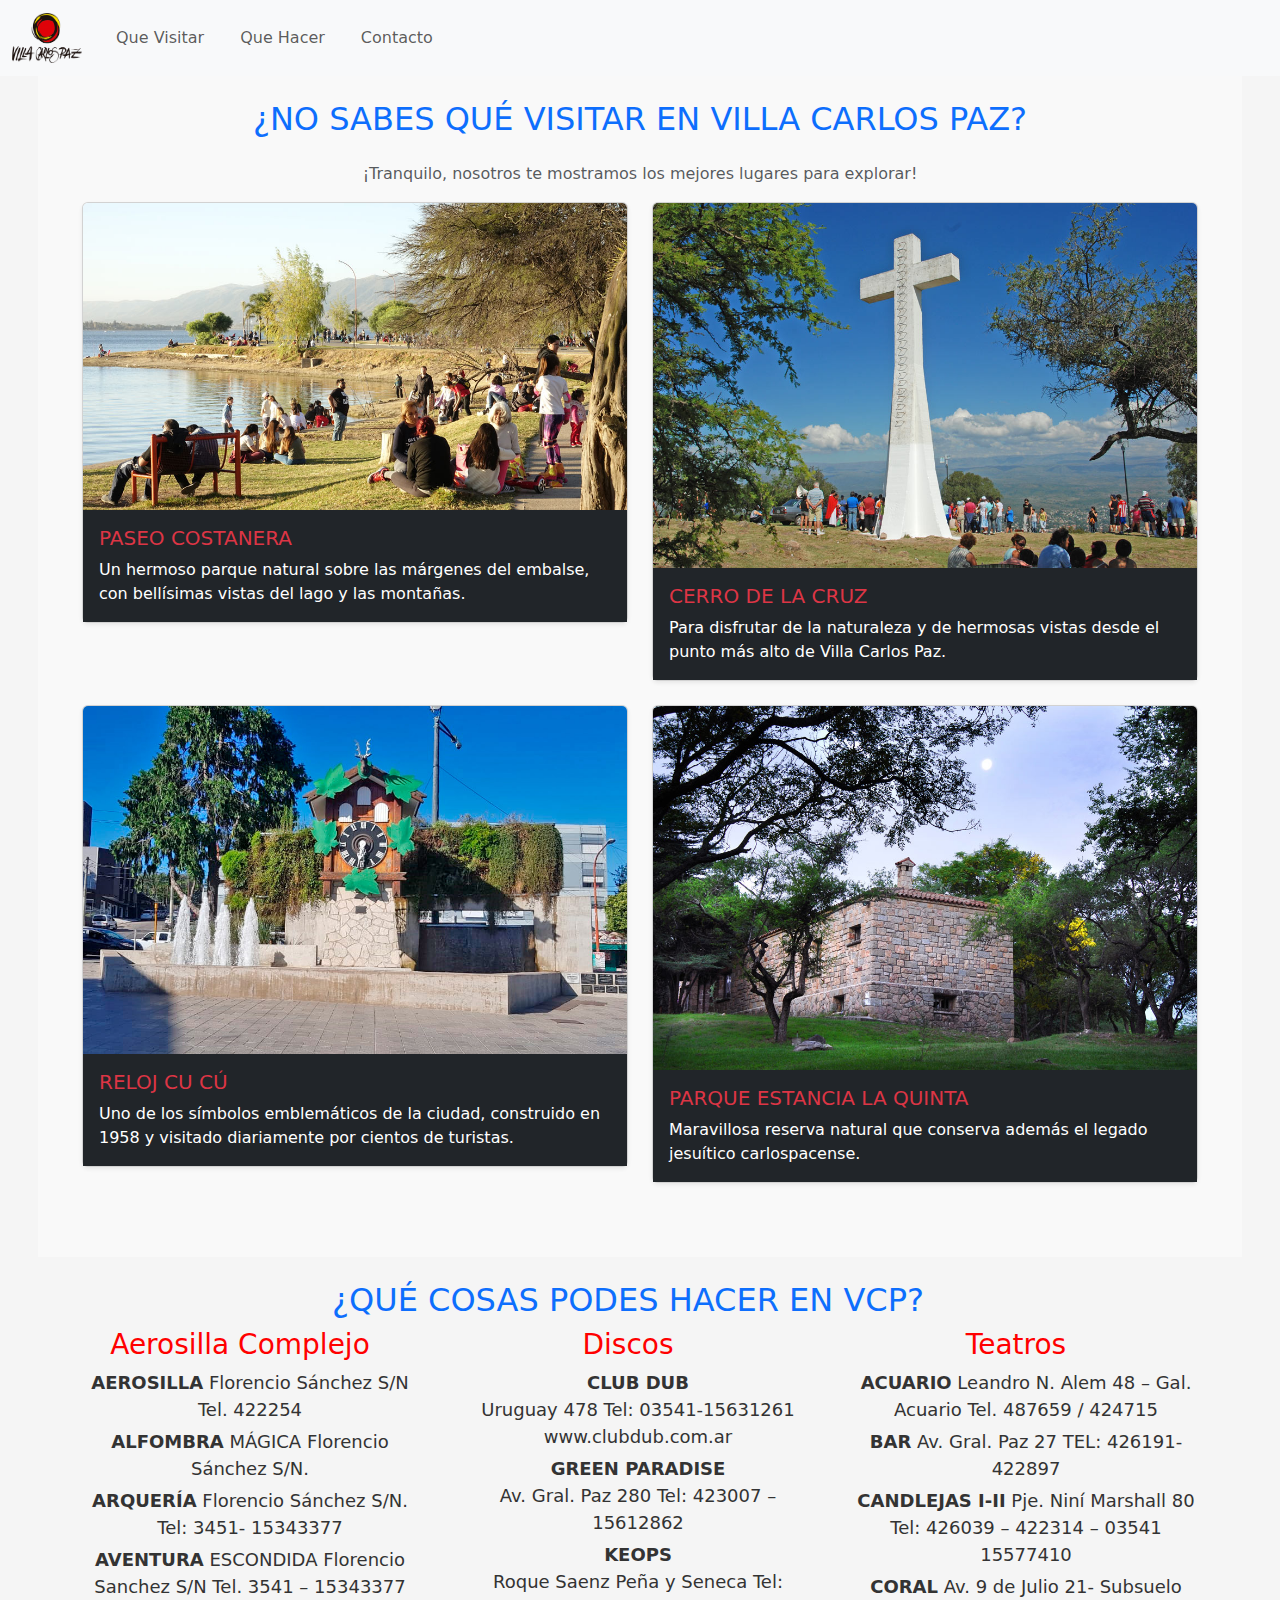
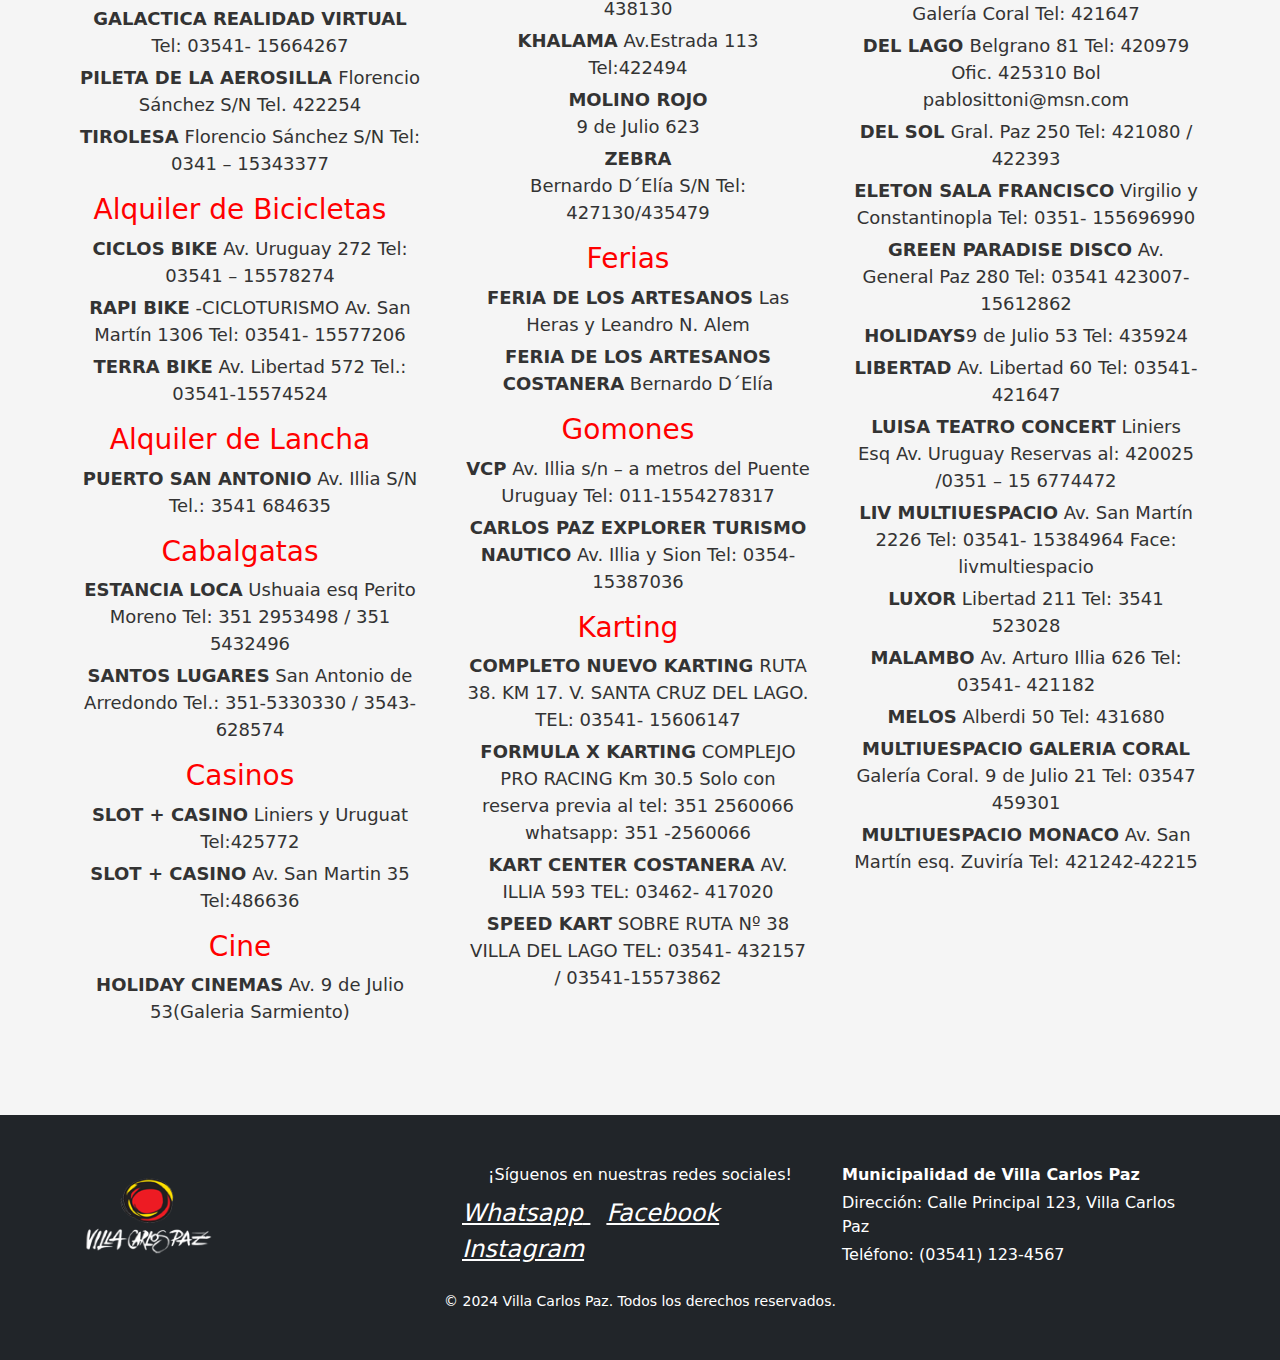
<file: index.html>
<html >
  <head>
    <meta charset="utf-8">
    <meta name="viewport" content="width=device-width, initial-scale=1">
    <title>Villa Carlos Paz</title>
    <link rel="icon" href="imagenes/icono.ico">
    <link rel="stylesheet" href="css/estilos.css">
    <link href="https://cdn.jsdelivr.net/npm/bootstrap@5.3.3/dist/css/bootstrap.min.css" rel="stylesheet" integrity="sha384-QWTKZyjpPEjISv5WaRU9OFeRpok6YctnYmDr5pNlyT2bRjXh0JMhjY6hW+ALEwIH" crossorigin="anonymous">
    <link href="https://fonts.googleapis.com/css2?family=Roboto:wght@400;700&display=swap" rel="stylesheet">
    <meta name="description" content="Villa Carlos Paz es el lugar en el mundo para disfrutar y pasarla genial con tu familia, con hermosos pasisajes y lugares para visitar.">
    <meta name="keywords" content="vcp, carlos paz, villa carlos paz, cordoba, vacaciones, vacaciones en familia, sierra">
  </head>
  <body> <header><nav class="navbar navbar-expand-lg navbar-light bg-light fixed-top ">
    <div class="container-fluid">
      <img src="imagenes/vcp.jpg" id="logo" alt="villacarlospazoficial">
      <a class="logo navbar-brand" href="#visita"></a>
      <button class="navbar-toggler" type="button" data-bs-toggle="collapse" data-bs-target="#navbarNav" aria-controls="navbarNav" aria-expanded="false" aria-label="Toggle navigation">
        <span class="navbar-toggler-icon"></span>
      </button>
      <div class="collapse navbar-collapse" id="navbarNav">
        <ul class="navbar-nav">
          <li class="nav-item">
            <a class="nav-link" href="#visita">Que Visitar</a>
          </li>
          <li class="nav-item">
            <a class="nav-link" href="#hacer">Que Hacer</a>
          </li>
          <li class="nav-item">
            <a class="nav-link" href="#contacto">Contacto</a>
          </li>
        </ul>
      </div>
    </div>
  </nav>
    </header>
    <main class="row"> 
      <div id="visita" class="visita  py-8">
        <div class="container">
          <h2 class="text-center text-primary mb-4">¿NO SABES QUÉ VISITAR EN VILLA CARLOS PAZ?</h2>
          <p class="text-center text-muted">¡Tranquilo, nosotros te mostramos los mejores lugares para explorar!</p>
          <div class="row">
            <div class="col-md-6 mb-4">
              <div class="card shadow-sm">
                
                <a href="paseocostanera.html"><img src="imagenes/costanera.jpg" id="costanera" class="card-img-top" alt="Paseo Costanera"></a>
                <div class="paseo bg-dark card-body">
                  <h5 class="card-title text-danger">PASEO COSTANERA</h5>
                  <p class="card-text text-white">Un hermoso parque natural sobre las márgenes del embalse, con bellísimas vistas del lago y las montañas.</p>
                </div>
              </div>
            </div>
            <div class="col-md-6 mb-4">
              <div class="card shadow-sm">
                <a href="cerrocruz.html"><img src="imagenes/cerrocruz.jpg" id="cerrocruz" class="card-img-top" alt="Cerro de la Cruz"></a>
                <div class="cerro bg-dark card-body">
                  <h5 class="card-title text-danger" >CERRO DE LA CRUZ</h5>
                  <p class="card-text text-white">Para disfrutar de la naturaleza y de hermosas vistas desde el punto más alto de Villa Carlos Paz.</p>
                </div>
              </div>
            </div>
            <div class="col-md-6 mb-4">
              <div class="card shadow-sm">
                <a href="relojcucu.html"><img src="imagenes/relojcucu.jpg" id="relojcucu" class="card-img-top" alt="Reloj Cucú"></a>
                <div class="cucu bg-dark card-body">
                  <h5 class="card-title text-danger">RELOJ CU CÚ</h5>
                  <p class="card-text text-white">Uno de los símbolos emblemáticos de la ciudad, construido en 1958 y visitado diariamente por cientos de turistas.</p>
                </div>
              </div>
            </div>
            <div class="col-md-6 mb-4">
              <div class="card shadow-sm">
                <a href="quinta.html"> <img src="imagenes/quinta.jpg" id="quinta" class="card-img-top" alt="Parque Estancia La Quinta"></a>
                <div class="quinta bg-dark card-body">
                  <h5 class="card-title text-danger" >PARQUE ESTANCIA LA QUINTA</h5>
                  <p class="card-text text-white">Maravillosa reserva natural que conserva además el legado jesuítico carlospacense.</p>
                </div>
              </div>
            </div>
          </div>
        </div>
      </div>
      
      </div>  
        <div id="hacer"class= "row text-center text-primary  py-4 mb-6 ">  <h2>¿QUÉ COSAS PODES HACER EN VCP? </h2>
               <div class=" hacer col-4"> <h3>Aerosilla Complejo</h3>
                <ul>
                  <li><span> AEROSILLA</span> Florencio Sánchez S/N Tel. 422254</li>
                  <li><span> ALFOMBRA</span> MÁGICA Florencio Sánchez S/N.</li>
                  <li><span>ARQUERÍA</span> Florencio Sánchez S/N. Tel: 3451- 15343377</li>
                  <li><span>AVENTURA</span> ESCONDIDA Florencio Sanchez S/N Tel. 3541 – 15343377</li>
                  <li><span>GALACTICA REALIDAD VIRTUAL</span> Tel: 03541- 15664267</li>
                  <li><span>PILETA DE LA AEROSILLA </span> Florencio Sánchez S/N Tel. 422254</li>
                  <li><span>TIROLESA</span> Florencio Sánchez S/N Tel: 0341 – 15343377</li>
                  

              </ul>
              <h3>Alquiler de Bicicletas</h3>
                <ul>  <li><span>CICLOS BIKE</span> Av. Uruguay 272 Tel: 03541 – 15578274</li>
                  <li><span>RAPI BIKE</span>  -CICLOTURISMO Av. San Martín 1306 Tel: 03541- 15577206</li>
                  <li><span>TERRA BIKE</span> Av. Libertad 572 Tel.: 03541-15574524 </li>
              </ul>
                  <h3>Alquiler de Lancha</h3>
                  <ul>
                    <li><span>PUERTO SAN ANTONIO</span> Av. Illia S/N Tel.: 3541 684635</li>
                  </ul>
              <h3>Cabalgatas</h3>
              <ul>
              <li > <span> ESTANCIA LOCA</span> Ushuaia esq Perito Moreno Tel: 351 2953498 / 351 5432496</li>
              <li><span>SANTOS LUGARES</span> San Antonio de Arredondo Tel.: 351-5330330 / 3543- 628574</li>
              </ul>
              <h3>Casinos</h3>
              <ul>
                <li><span>SLOT + CASINO</span> Liniers y Uruguat Tel:425772 </li>
                <li><span>SLOT + CASINO</span> Av. San Martin 35 Tel:486636</li>
              </ul>
              <h3>Cine</h3>
               <ul><li><span>HOLIDAY CINEMAS</span> Av. 9 de Julio 53(Galeria Sarmiento)</li></ul>
              </div>
               <div class="hacer col-4">
                <h3> Discos</h3>
              <ul>
                <li><span>CLUB DUB</span> <br>Uruguay 478
                  Tel: 03541-15631261 www.clubdub.com.ar</li>
                  <li><span>GREEN PARADISE</span><br>
                    Av. Gral. Paz 280 Tel: 423007 – 15612862</li>
                  <li><span>KEOPS</span><br>
                    Roque Saenz Peña y Seneca Tel: 438130</li>
                  <li><span>KHALAMA</span>  
                  Av.Estrada 113 Tel:422494</li>
                  <li><span>MOLINO ROJO</span> <br>
                  9 de Julio 623</li> 
                  <li><span>ZEBRA</span><br>
                  Bernardo D´Elía S/N
                  Tel: 427130/435479</li>
              </ul>
              <h3>Ferias</h3>
                <ul>
                  <li><span>FERIA DE LOS ARTESANOS</span> Las Heras y Leandro N. Alem</li>
                  <li><span>FERIA DE LOS ARTESANOS COSTANERA</span> Bernardo D´Elía</li>
                </ul> 
              <h3>Gomones</h3>
              <ul>
                <li><span>VCP</span> Av. Illia s/n – a metros del Puente Uruguay Tel: 011-1554278317</li>
                <li><span>CARLOS PAZ EXPLORER TURISMO NAUTICO</span> Av. Illia y Sion Tel: 0354-15387036</li>
              </ul>
              <h3>Karting</h3> 
              <ul>
                <li><span>COMPLETO NUEVO KARTING</span> RUTA 38. KM 17. V. SANTA CRUZ DEL LAGO. TEL: 03541- 15606147</li>
                <li><span>FORMULA X KARTING</span> COMPLEJO PRO RACING Km 30.5 Solo con reserva previa al tel: 351 2560066 whatsapp: 351 -2560066</li>
                <li><span>KART CENTER COSTANERA</span>  AV. ILLIA 593 TEL: 03462- 417020</li>
                <li><span>SPEED KART</span> SOBRE RUTA  Nº 38 VILLA DEL LAGO TEL: 03541- 432157 / 03541-15573862 </li>
                </ul>
            </div>
               <div class="hacer col-4"><h3> Teatros </h3>
              <ul>
                  <li><span>ACUARIO</span> Leandro N. Alem 48 – Gal. Acuario
                    Tel. 487659 / 424715</li>
                  <li><span>BAR</span> Av. Gral. Paz 27
                  TEL: 426191-422897</li>
                  <li><span>CANDLEJAS I-II</span> Pje. Niní Marshall 80
                  Tel: 426039 – 422314 – 03541 15577410</li>
                  <li><span>CORAL</span> Av. 9 de Julio 21- Subsuelo Galería Coral
                  Tel: 421647</li>
                  <li><span>DEL LAGO </span>Belgrano 81
                    Tel: 420979 Ofic. 425310 Bol
                    pablosittoni@msn.com</li>
                  <li><span>DEL SOL </span> Gral. Paz 250
                  Tel: 421080 / 422393</li>
                  <li><span>ELETON SALA FRANCISCO</span> Virgilio y Constantinopla
                    Tel: 0351- 155696990</li>
                  <li><span>GREEN PARADISE DISCO</span> Av. General Paz 280
                    Tel: 03541 423007- 15612862</li>
                  <li><span>HOLIDAYS</span>9 de Julio 53
                    Tel: 435924</li>
                  <li><span>LIBERTAD</span> Av. Libertad 60
                    Tel: 03541-421647</li>
                  <li><span>LUISA TEATRO CONCERT</span> Liniers Esq Av. Uruguay
                    Reservas al: 420025 /0351 – 15 6774472</li>
                  <li><span>LIV MULTIUESPACIO</span> Av. San Martín 2226
                    Tel: 03541- 15384964
                    Face: livmultiespacio</li>
                  <li><span>LUXOR</span> Libertad 211
                    Tel: 3541 523028</li>
                  <li><span>MALAMBO</span> Av. Arturo Illia 626
                    Tel: 03541- 421182</li>
                  <li><span>MELOS</span> Alberdi 50
                    Tel: 431680</li>
                  <li><span>MULTIUESPACIO GALERIA CORAL</span> Galería Coral. 9 de Julio 21
                    Tel: 03547 459301</li>
                  <li><span>MULTIUESPACIO MONACO</span> Av. San Martín esq. Zuviría
                    Tel: 421242-42215</li>
              </ul>

              </div>
        </div>
      </main>
      <footer id="contacto" class="bg-dark text-white py-5">
        <div class="container">
          <div class="row text-center text-md-start align-items-center">
          
            <div class="col-md-4 mb-3 mb-md-0">
              <img src="imagenes/logo1.jpg" alt="Logo de Villa Carlos Paz" class="img-fluid" style="max-height: 80px;">
            </div>
      
            
            <div class="redes col-md-4 mb-3 mb-md-0">
              <p class="mb-2 text-md-center">¡Síguenos en nuestras redes sociales!</p>
              <a href="https://api.whatsapp.com/send?phone=543541528822" class="text-white me-3 fs-4">
                <i>Whatsapp</i>
              </a>
              <a href="https://www.facebook.com/VillaCarlosPaz.SecretariadeTurismo" class="text-white me-3 fs-4">
                <i>Facebook</i>
              </a>
              <a href="https://www.instagram.com/villacarlospazoficial/" class="text-white fs-4">
                <i>Instagram</i>
              </a>
            </div>
      
          
            <div class="col-md-4">
              <p class="mb-1"><strong>Municipalidad de Villa Carlos Paz</strong></p>
              <p class="mb-1">Dirección: Calle Principal 123, Villa Carlos Paz</p>
              <p class="mb-0">Teléfono: (03541) 123-4567</p>
            </div>
          </div>
      
          <!-- Copyright -->
          <div class="row mt-4">
            <div class="col-12 text-center">
              <small>&copy; 2024 Villa Carlos Paz. Todos los derechos reservados.</small>
            </div>
          </div>
        </div>
      </footer>
      
    </div>

    <script src="https://cdn.jsdelivr.net/npm/bootstrap@5.3.3/dist/js/bootstrap.bundle.min.js" integrity="sha384-YvpcrYf0tY3lHB60NNkmXc5s9fDVZLESaAA55NDzOxhy9GkcIdslK1eN7N6jIeHz" crossorigin="anonymous"></script>
  </body>
</html>
</file>
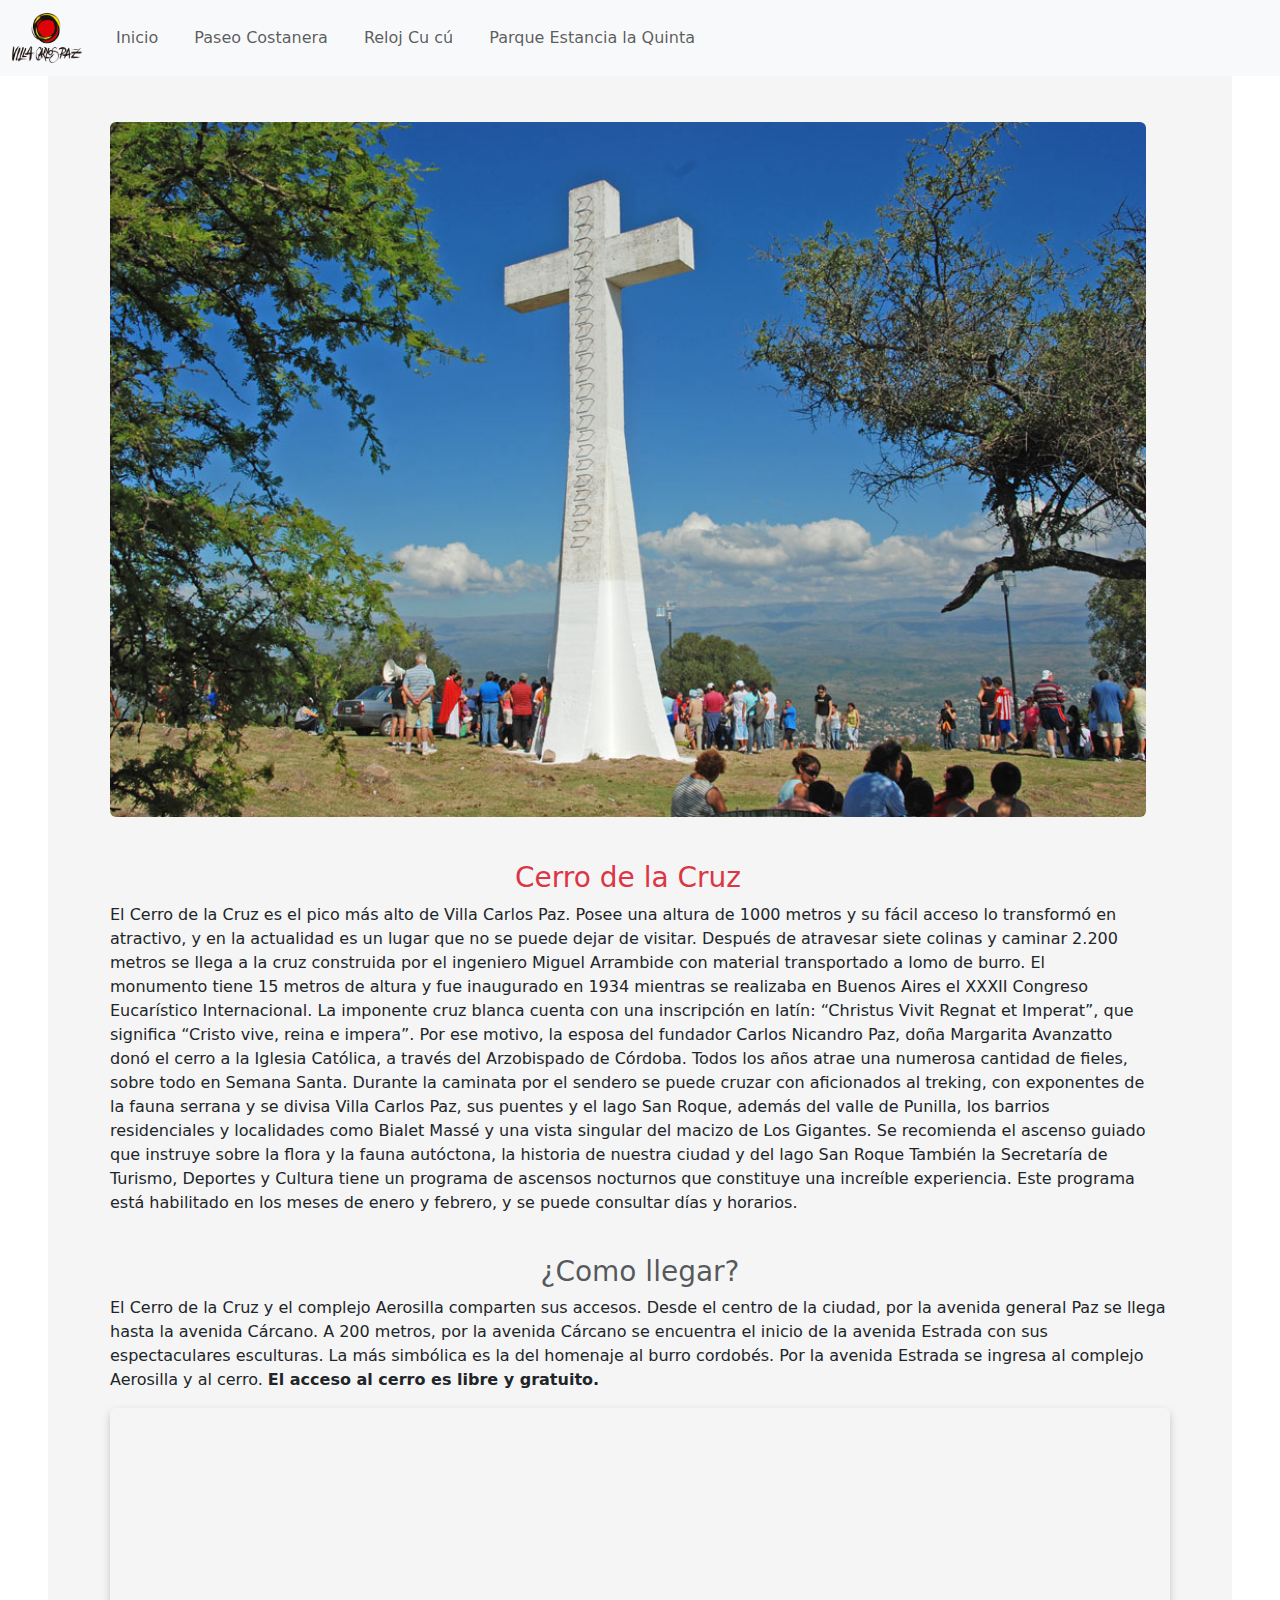
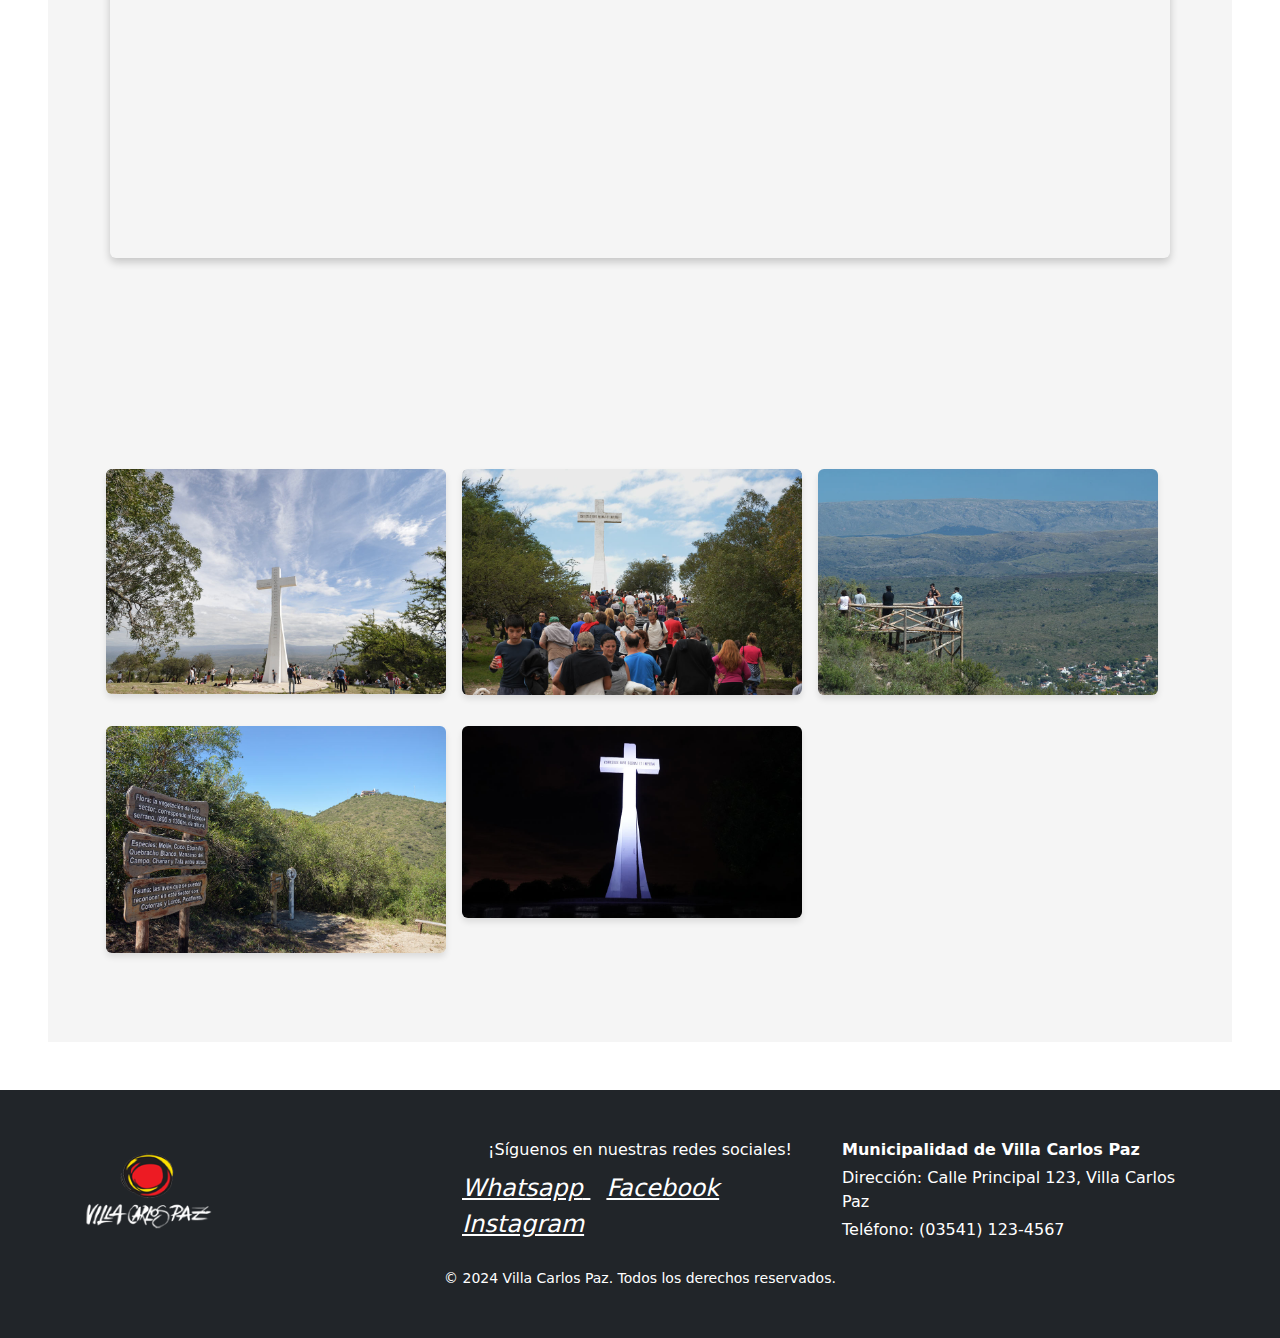
<file: cerrocruz.html>
<!DOCTYPE html>
<html lang="en">
<head>
    <meta charset="UTF-8">
    <meta name="viewport" content="width=device-width, initial-scale=1.0">
    <link rel="icon" href="imagenes/icono.ico">
    <link rel="stylesheet" href="css/estilos.css">
    <link href="https://cdn.jsdelivr.net/npm/bootstrap@5.3.3/dist/css/bootstrap.min.css" rel="stylesheet" integrity="sha384-QWTKZyjpPEjISv5WaRU9OFeRpok6YctnYmDr5pNlyT2bRjXh0JMhjY6hW+ALEwIH" crossorigin="anonymous">
    <link href="https://fonts.googleapis.com/css2?family=Roboto:wght@400;700&display=swap" rel="stylesheet">
    <title>Cerro de la Cruz</title>
    <meta name="keywords" content="vcp, carlos paz, villa carlos paz, cordoba, vacaciones, vacaciones en familia, sierra">
    <meta name="description" content="Explora el Cerro de la Cruz, el punto más alto de Villa Carlos Paz. Descubre su historia, vistas panorámicas, senderismo, flora y fauna local. ¡Un destino único para tus vacaciones en las sierras cordobesas!">
</head>
<body>
   <header class="row"> <nav class="navbar navbar-expand-lg navbar-light bg-light fixed-top ">
        <div class="container-fluid">
          <a class="logo navbar-brand" href="#visita"> <img src="imagenes/vcp.jpg" id="logo" alt="villacarlospazoficial"></a>
          <button class="navbar-toggler" type="button" data-bs-toggle="collapse" data-bs-target="#navbarNav" aria-controls="navbarNav" aria-expanded="false" aria-label="Toggle navigation">
            <span class="navbar-toggler-icon"></span>
          </button>
          <div class="collapse navbar-collapse" id="navbarNav">
            <ul class="navbar-nav">
              <li class="nav-item">
                <a class="nav-link" href="index.html">Inicio</a>
              </li>
              <li class="nav-item">
                <a class="nav-link" href="paseocostanera.html">Paseo Costanera</a>
              </li>
              <li class="nav-item">
                <a class="nav-link" href="relojcucu.html">Reloj Cu cú</a>
              </li>
              <li class="nav-item">
                <a class="nav-link" href="quinta.html">Parque Estancia la Quinta</a>
              </li>
            </ul>
          </div>
        </div>
      </nav>
    </header>
    <main class=" row m-5">
      <div class="row my-4"> 
        <div class="col-12">
          <img src="imagenes/cerrocruz.jpg"id="principal" class=" img-fluid rounded">
        </div>
      </div>
       <div class="row"> 
        <div class="col-12"> 
          <h3 class="text-center text-danger">Cerro de la Cruz</h3>
            <p>
                El Cerro de la Cruz es el pico más alto de Villa Carlos Paz. Posee una altura de 1000 metros y su fácil acceso lo transformó en atractivo, y en la actualidad es un lugar que no se puede dejar de visitar.

Después de atravesar siete colinas y caminar 2.200 metros se llega a la cruz construida por el ingeniero Miguel Arrambide con material transportado a lomo de burro.  El monumento tiene 15 metros de altura y fue inaugurado en 1934 mientras se realizaba en Buenos Aires el XXXII Congreso Eucarístico Internacional.

La imponente cruz blanca cuenta con una inscripción en latín: “Christus Vivit Regnat et Imperat”, que significa “Cristo vive, reina e impera”.

Por ese motivo, la esposa del fundador Carlos Nicandro Paz, doña Margarita Avanzatto donó el cerro a la Iglesia Católica, a través del Arzobispado de Córdoba.

Todos los años atrae una numerosa cantidad de fieles, sobre todo en Semana Santa.

Durante la caminata por el sendero se puede cruzar con aficionados al treking, con exponentes de la fauna serrana y se divisa Villa Carlos Paz, sus puentes y el lago San Roque, además del valle de Punilla, los barrios residenciales y localidades como Bialet Massé y una vista singular del macizo de Los Gigantes.

Se recomienda el ascenso guiado que instruye sobre la flora y la fauna autóctona, la historia de nuestra ciudad y del lago San Roque
También la Secretaría de Turismo, Deportes y Cultura tiene un programa de ascensos nocturnos que constituye una increíble experiencia.

Este programa está habilitado en los meses de enero y febrero, y se puede consultar días y horarios.
            </p>
        </div>
      </div>
        
            <div class="mapa my-4">
                <h3 class="text-md-center text-muted">¿Como llegar?</h3>
                <p>El Cerro de la Cruz y el complejo Aerosilla comparten sus accesos.
                    Desde el centro de la ciudad, por la avenida general Paz se llega hasta la avenida Cárcano.
                    A 200 metros, por la avenida Cárcano se encuentra el inicio de la avenida Estrada con sus espectaculares esculturas. La más simbólica es la del homenaje al burro cordobés.  Por la avenida Estrada se ingresa al complejo Aerosilla y al cerro.
                    
                    <span>El acceso al cerro es libre y gratuito.</span></p>

              <div class="ratio ratio-16x9">  <iframe src="https://www.google.com/maps/d/embed?mid=1TSh-jZmmxs4Ehf2oLeCd2nDyIWQDal5E&ehbc=2E312F" class="rounded mx-auto d-block"></iframe>
              </div>
            </div>
            <div class="grid row g-3 my-4">
              <div class="col-12 col-sm-6 col-md-4">
                  <img src="imagenes/cerrocruz2.jpg" class="img-fluid rounded" alt="Imagen 1">
              </div>
              <div class="col-12 col-sm-6 col-md-4">
                  <img src="imagenes/cerrocruz3.jpg" class="img-fluid rounded" alt="Imagen 2">
              </div>
              <div class="col-12 col-sm-6 col-md-4">
                  <img src="imagenes/cerrocruz4.jpg" class="img-fluid rounded" alt="Imagen 3">
              </div>
              <div class="col-12 col-sm-6 col-md-4">
                  <img src="imagenes/cerrocruz5.jpg" class="img-fluid rounded" alt="Imagen 4">
              </div>
              <div class="col-12 col-sm-6 col-md-4">
                  <img src="imagenes/cerrocruz6.jpg" class="img-fluid rounded" alt="Imagen 5">
              </div>   
    </main>  
    <footer id="contacto" class="bg-dark text-white py-5">
        <div class="container">
          <div class="row text-center text-md-start align-items-center">
            
            <div class="col-md-4 mb-3 mb-md-0">
              <img src="imagenes/logo1.jpg" alt="Logo de Villa Carlos Paz" class="img-fluid" style="max-height: 80px;">
            </div>
      
            
            <div class="redes col-md-4 mb-3 mb-md-0">
              <p class="mb-2 text-md-center">¡Síguenos en nuestras redes sociales!</p>
              <a href="https://api.whatsapp.com/send?phone=543541528822" class="text-white me-3 fs-4">
                <i>Whatsapp</i>
              </a>
              <a href="https://www.facebook.com/VillaCarlosPaz.SecretariadeTurismo" class="text-white me-3 fs-4">
                <i>Facebook</i>
              </a>
              <a href="https://www.instagram.com/villacarlospazoficial/" class="text-white fs-4">
                <i>Instagram</i>
              </a>
            </div>
      
          
            <div class="col-md-4">
              <p class="mb-1"><strong>Municipalidad de Villa Carlos Paz</strong></p>
              <p class="mb-1">Dirección: Calle Principal 123, Villa Carlos Paz</p>
              <p class="mb-0">Teléfono: (03541) 123-4567</p>
            </div>
          </div>
      
         
          <div class="row mt-4">
            <div class="col-12 text-center">
              <small>&copy; 2024 Villa Carlos Paz. Todos los derechos reservados.</small>
            </div>
          </div>
        </div>
      </footer>
      
    <script src="https://cdn.jsdelivr.net/npm/bootstrap@5.3.3/dist/js/bootstrap.bundle.min.js" integrity="sha384-YvpcrYf0tY3lHB60NNkmXc5s9fDVZLESaAA55NDzOxhy9GkcIdslK1eN7N6jIeHz" crossorigin="anonymous"></script>
</body>
</html>
</file>
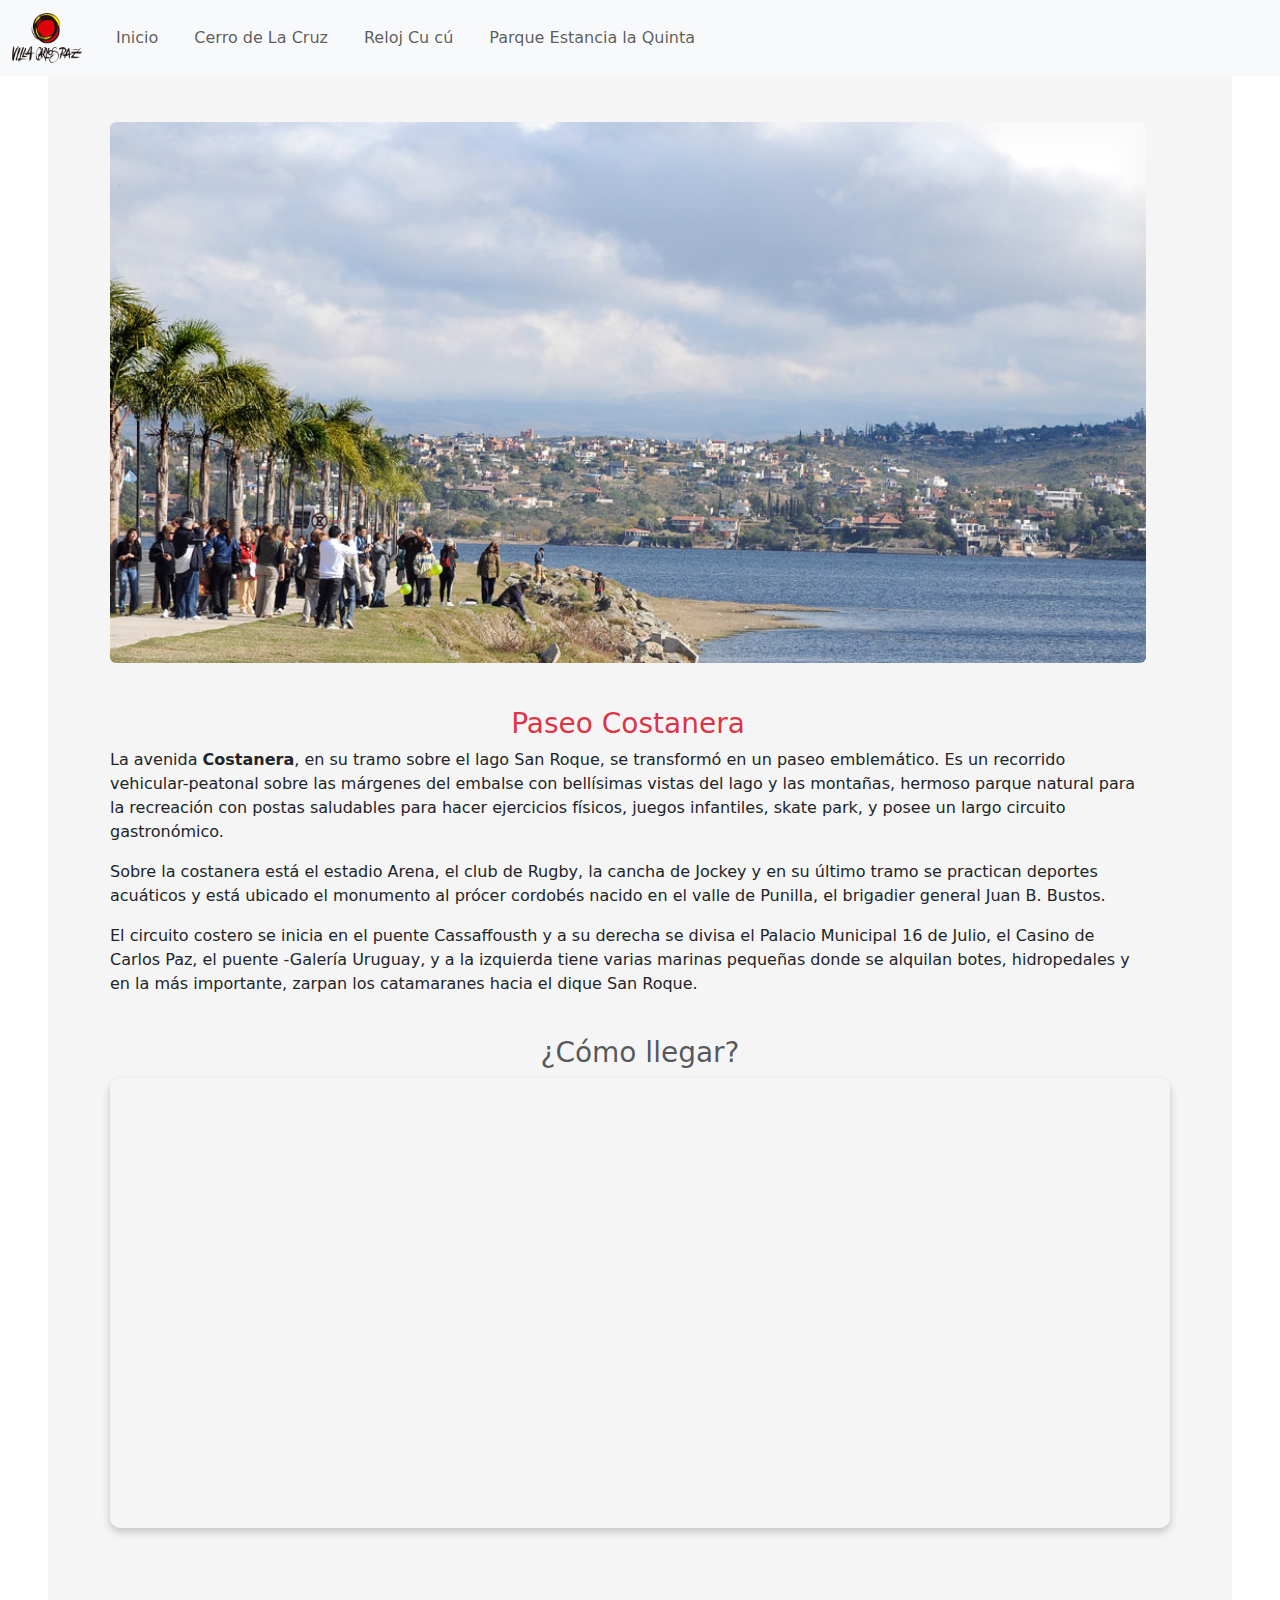
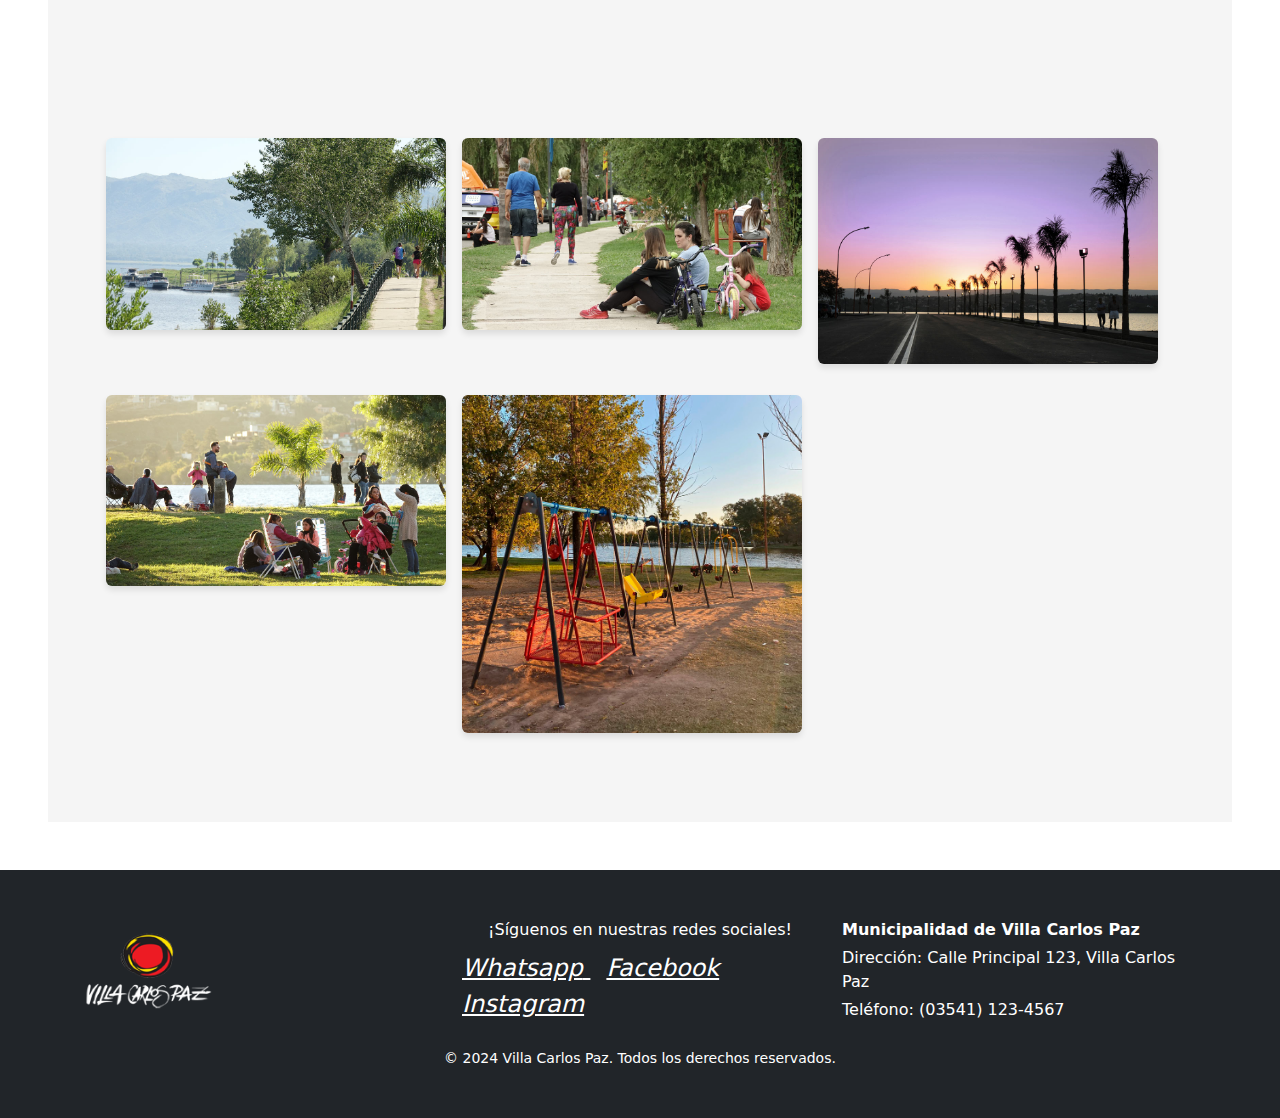
<file: paseocostanera.html>
<!DOCTYPE html>
<html lang="en">
<head>
    <meta charset="UTF-8">
    <meta name="viewport" content="width=device-width, initial-scale=1.0">
    <link rel="icon" href="imagenes/icono.ico">
    <link rel="stylesheet" href="css/estilos.css">
    <link href="https://cdn.jsdelivr.net/npm/bootstrap@5.3.3/dist/css/bootstrap.min.css" rel="stylesheet" integrity="sha384-QWTKZyjpPEjISv5WaRU9OFeRpok6YctnYmDr5pNlyT2bRjXh0JMhjY6hW+ALEwIH" crossorigin="anonymous">
    <link href="https://fonts.googleapis.com/css2?family=Roboto:wght@400;700&display=swap" rel="stylesheet">
    <title>Paseo Costanera</title>
    <meta name="keywords" content="vcp, carlos paz, villa carlos paz, cordoba, vacaciones, vacaciones en familia, sierra">
    <meta name="description" content="Disfruta del Paseo Costanera en Villa Carlos Paz, un espacio ideal para caminar, relajarte junto al lago San Roque y disfrutar de vistas increíbles. Perfecto para paseos en familia y actividades al aire libre. ¡Visítalo gratis!">
</head>
<body>
   <header class="row"> <nav class="navbar navbar-expand-lg navbar-light bg-light fixed-top ">
        <div class="container-fluid">
          <a class="logo navbar-brand" href="#visita"> <img src="imagenes/vcp.jpg" id="logo" alt="villacarlospazoficial"></a>
          <button class="navbar-toggler" type="button" data-bs-toggle="collapse" data-bs-target="#navbarNav" aria-controls="navbarNav" aria-expanded="false" aria-label="Toggle navigation">
            <span class="navbar-toggler-icon"></span>
          </button>
          <div class="collapse navbar-collapse" id="navbarNav">
            <ul class="navbar-nav">
              <li class="nav-item">
                <a class="nav-link" href="index.html">Inicio</a>
              </li>
              <li class="nav-item">
                <a class="nav-link" href="cerrocruz.html">Cerro de La Cruz</a>
              </li>
              <li class="nav-item">
                <a class="nav-link" href="relojcucu.html">Reloj Cu cú</a>
              </li>
              <li class="nav-item">
                <a class="nav-link" href="quinta.html">Parque Estancia la Quinta</a>
              </li>
            </ul>
          </div>
        </div>
      </nav>
    </header>
    <main class=" row m-5">
      <div class="row my-4">
        <div class="col-12">
            <img src="imagenes/costanera2.jpg" id="principal" class="img-fluid rounded" alt="Paseo Costanera">
        </div>
    </div>
    <div class="row">
        <div class="col-12">
            <h3 class="text-center text-danger">Paseo Costanera</h3>
            <p>La avenida <span>Costanera</span>, en su tramo sobre el lago San Roque, se transformó en un paseo emblemático. Es un recorrido vehicular-peatonal sobre las márgenes del embalse con bellísimas vistas del lago y las montañas, hermoso parque natural para la recreación con postas saludables para hacer ejercicios físicos, juegos infantiles, skate park, y posee un largo circuito gastronómico.</p>
    
            <p>Sobre la costanera está el estadio Arena, el club de Rugby, la cancha de Jockey y en su último tramo se practican deportes acuáticos y está ubicado el monumento al prócer cordobés nacido en el valle de Punilla, el brigadier general Juan B. Bustos.</p>
    
            <p>El circuito costero se inicia en el puente Cassaffousth y a su derecha se divisa el Palacio Municipal 16 de Julio, el Casino de Carlos Paz, el puente -Galería Uruguay, y a la izquierda tiene varias marinas pequeñas donde se alquilan botes, hidropedales y en la más importante, zarpan los catamaranes hacia el dique San Roque.</p>
        </div>
    </div>
        <div class="mapa my-4">
          <h3 class="text-center text-muted">¿Cómo llegar?</h3>
          <div class="ratio ratio-16x9">
              <iframe 
                  src="https://www.google.com/maps/d/embed?mid=17C7LrnGav-qkIAgYyS8CBTdBacTpsHmV&ehbc=2E312F" 
                  allowfullscreen>
              </iframe>
          </div>
      </div>
      
        </div>
        <div class="grid row g-3 my-4">
          <div class="col-12 col-sm-6 col-md-4">
              <img src="imagenes/costanera3.jpg" class="img-fluid rounded" alt="Imagen 1">
          </div>
          <div class="col-12 col-sm-6 col-md-4">
              <img src="imagenes/costanera4.jpg" class="img-fluid rounded" alt="Imagen 2">
          </div>
          <div class="col-12 col-sm-6 col-md-4">
              <img src="imagenes/costanera5.jpg" class="img-fluid rounded" alt="Imagen 3">
          </div>
          <div class="col-12 col-sm-6 col-md-4">
              <img src="imagenes/costanera6.jpg" class="img-fluid rounded" alt="Imagen 4">
          </div>
          <div class="col-12 col-sm-6 col-md-4">
              <img src="imagenes/costanera7.jpg" class="img-fluid rounded" alt="Imagen 5">
          </div>
      </div>      
    </main>  
    <footer id="contacto" class="bg-dark text-white py-5">
        <div class="container">
          <div class="row text-center text-md-start align-items-center">
            
            <div class="col-md-4 mb-3 mb-md-0">
              <img src="imagenes/logo1.jpg" alt="Logo de Villa Carlos Paz" class="img-fluid" style="max-height: 80px;">
            </div>
      
            
            <div class="redes col-md-4 mb-3 mb-md-0">
              <p class="mb-2 text-md-center">¡Síguenos en nuestras redes sociales!</p>
              <a href="https://api.whatsapp.com/send?phone=543541528822" class="text-white me-3 fs-4">
                <i>Whatsapp</i>
              </a>
              <a href="https://www.facebook.com/VillaCarlosPaz.SecretariadeTurismo" class="text-white me-3 fs-4">
                <i>Facebook</i>
              </a>
              <a href="https://www.instagram.com/villacarlospazoficial/" class="text-white fs-4">
                <i>Instagram</i>
              </a>
            </div>
      
          
            <div class="col-md-4">
              <p class="mb-1"><strong>Municipalidad de Villa Carlos Paz</strong></p>
              <p class="mb-1">Dirección: Calle Principal 123, Villa Carlos Paz</p>
              <p class="mb-0">Teléfono: (03541) 123-4567</p>
            </div>
          </div>
      
         
          <div class="row mt-4">
            <div class="col-12 text-center">
              <small>&copy; 2024 Villa Carlos Paz. Todos los derechos reservados.</small>
            </div>
          </div>
        </div>
      </footer>
      
    <script src="https://cdn.jsdelivr.net/npm/bootstrap@5.3.3/dist/js/bootstrap.bundle.min.js" integrity="sha384-YvpcrYf0tY3lHB60NNkmXc5s9fDVZLESaAA55NDzOxhy9GkcIdslK1eN7N6jIeHz" crossorigin="anonymous"></script>
</body>
</html>
</file>
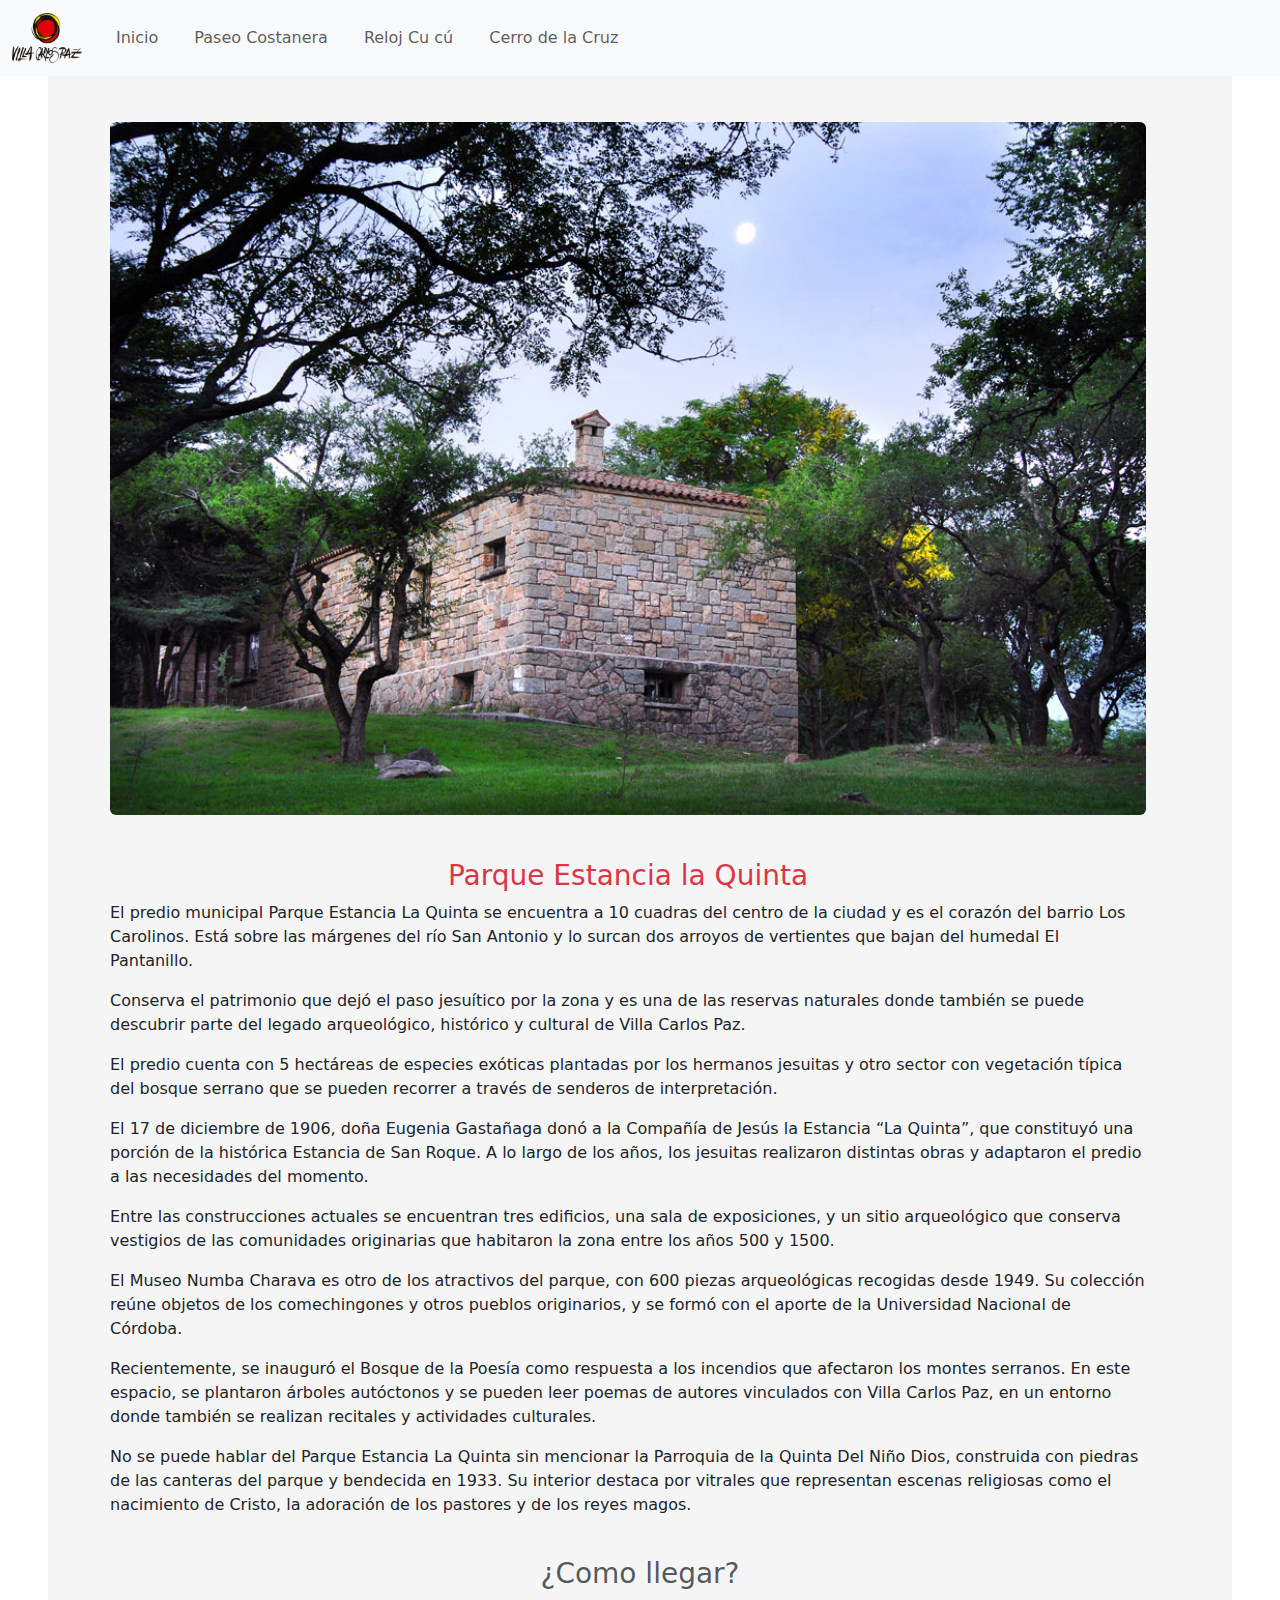
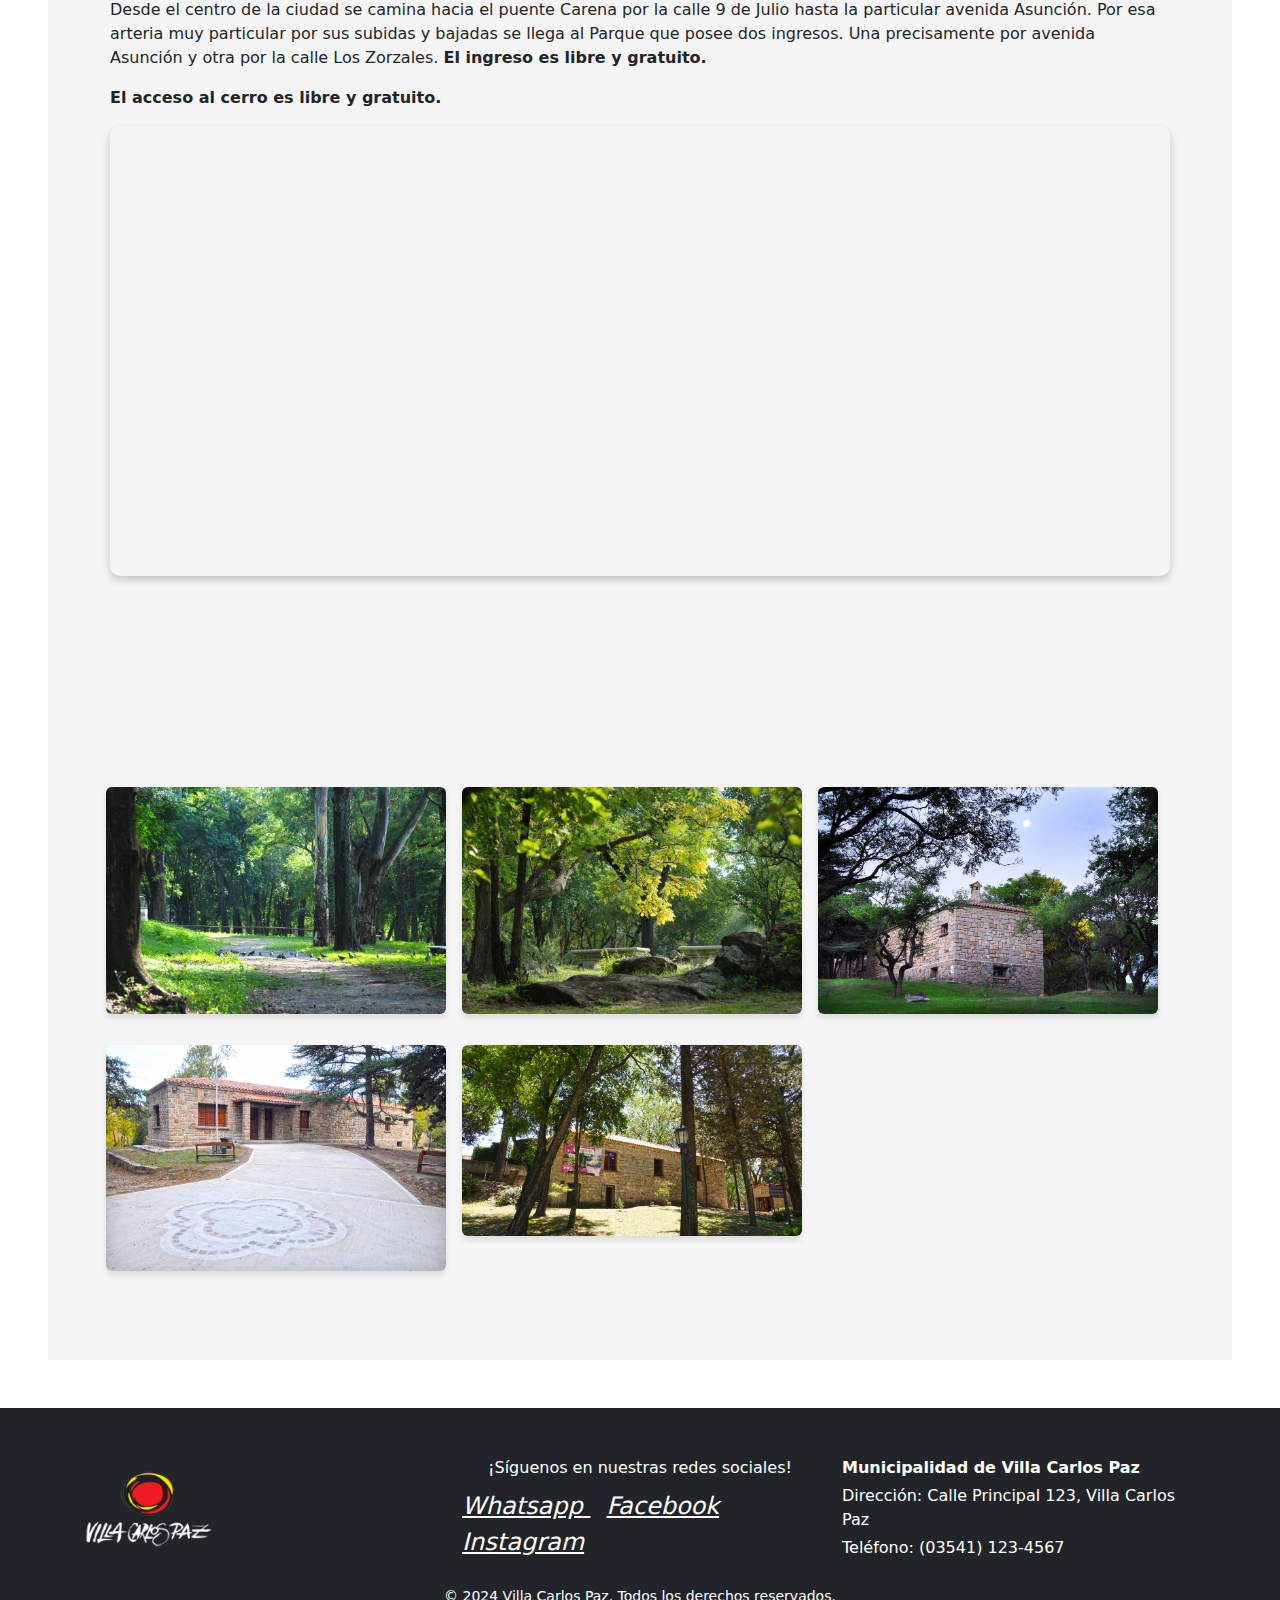
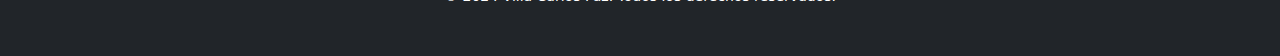
<file: quinta.html>
<!DOCTYPE html>
<html lang="en">
<head>
    <meta charset="UTF-8">
    <meta name="viewport" content="width=device-width, initial-scale=1.0">
    <link rel="icon" href="imagenes/icono.ico">
    <link rel="stylesheet" href="css/estilos.css">
    <link href="https://cdn.jsdelivr.net/npm/bootstrap@5.3.3/dist/css/bootstrap.min.css" rel="stylesheet" integrity="sha384-QWTKZyjpPEjISv5WaRU9OFeRpok6YctnYmDr5pNlyT2bRjXh0JMhjY6hW+ALEwIH" crossorigin="anonymous">
    <link href="https://fonts.googleapis.com/css2?family=Roboto:wght@400;700&display=swap" rel="stylesheet">
    <title>Parque Estancia la Quinta</title>
    <meta name="keywords" content="vcp, carlos paz, villa carlos paz, cordoba, vacaciones, vacaciones en familia, sierra">
    <meta name="description" content="Descubre el Parque Estancia La Quinta en Villa Carlos Paz, un lugar lleno de historia jesuítica, senderos naturales, el Museo Numba Charava y el Bosque de la Poesía. ¡Visítalo gratis y conecta con la naturaleza y la cultura local!">
</head>
<body>
   <header class="row"> <nav class="navbar navbar-expand-lg navbar-light bg-light fixed-top ">
        <div class="container-fluid">
          <a class="logo navbar-brand" href="#visita"> <img src="imagenes/vcp.jpg" id="logo" alt="villacarlospazoficial"></a>
          <button class="navbar-toggler" type="button" data-bs-toggle="collapse" data-bs-target="#navbarNav" aria-controls="navbarNav" aria-expanded="false" aria-label="Toggle navigation">
            <span class="navbar-toggler-icon"></span>
          </button>
          <div class="collapse navbar-collapse" id="navbarNav">
            <ul class="navbar-nav">
              <li class="nav-item">
                <a class="nav-link" href="index.html">Inicio</a>
              </li>
              <li class="nav-item">
                <a class="nav-link" href="paseocostanera.html">Paseo Costanera</a>
              </li>
              <li class="nav-item">
                <a class="nav-link" href="relojcucu.html">Reloj Cu cú</a>
              </li>
              <li class="nav-item">
                <a class="nav-link" href="cerrocruz.html">Cerro de la Cruz</a>
              </li>
            </ul>
          </div>
        </div>
      </nav>
    </header>
    <main class=" row m-5">
      <div class="row my-4">
        <div class="col-12">
            
         <img src="imagenes/quinta.jpg"id="principal" class=" rounded mx-auto d-block img-fluid">
        </div>
      </div>
      <div class="row">
       
        <div class="col-12">  <h3 class="text-center text-danger">Parque Estancia la Quinta</h3>
            <p class="m-1">
                <p>El predio municipal Parque Estancia La Quinta se encuentra a 10 cuadras del centro de la ciudad y es el corazón del barrio Los Carolinos. Está sobre las márgenes del río San Antonio y lo surcan dos arroyos de vertientes que bajan del humedal El Pantanillo.</p>
  
                <p>Conserva el patrimonio que dejó el paso jesuítico por la zona y es una de las reservas naturales donde también se puede descubrir parte del legado arqueológico, histórico y cultural de Villa Carlos Paz.</p>
                
                <p>El predio cuenta con 5 hectáreas de especies exóticas plantadas por los hermanos jesuitas y otro sector con vegetación típica del bosque serrano que se pueden recorrer a través de senderos de interpretación.</p>
                
                <p>El 17 de diciembre de 1906, doña Eugenia Gastañaga donó a la Compañía de Jesús la Estancia “La Quinta”, que constituyó una porción de la histórica Estancia de San Roque. A lo largo de los años, los jesuitas realizaron distintas obras y adaptaron el predio a las necesidades del momento.</p>
                
                <p>Entre las construcciones actuales se encuentran tres edificios, una sala de exposiciones, y un sitio arqueológico que conserva vestigios de las comunidades originarias que habitaron la zona entre los años 500 y 1500.</p>
                
                <p>El Museo Numba Charava es otro de los atractivos del parque, con 600 piezas arqueológicas recogidas desde 1949. Su colección reúne objetos de los comechingones y otros pueblos originarios, y se formó con el aporte de la Universidad Nacional de Córdoba.</p>
                
                <p>Recientemente, se inauguró el Bosque de la Poesía como respuesta a los incendios que afectaron los montes serranos. En este espacio, se plantaron árboles autóctonos y se pueden leer poemas de autores vinculados con Villa Carlos Paz, en un entorno donde también se realizan recitales y actividades culturales.</p>
                
                <p>No se puede hablar del Parque Estancia La Quinta sin mencionar la Parroquia de la Quinta Del Niño Dios, construida con piedras de las canteras del parque y bendecida en 1933. Su interior destaca por vitrales que representan escenas religiosas como el nacimiento de Cristo, la adoración de los pastores y de los reyes magos.</p>
            </p>
        </div>
      </div>

            <div class="mapa my-4">
                <h3 class="text-md-center text-muted">¿Como llegar?</h3>
                <p>Desde el centro de la ciudad se camina hacia el puente Carena por la calle 9 de Julio hasta la particular avenida Asunción. Por esa arteria muy particular por sus subidas y bajadas se llega al Parque que posee dos ingresos. Una precisamente por avenida Asunción y otra por la calle Los Zorzales.

                    <span>El ingreso es libre y gratuito. </span></p>
                    
                    <span>El acceso al cerro es libre y gratuito.</span></p>
                    <div class="ratio ratio-16x9"> <iframe src="https://www.google.com/maps/d/embed?mid=1XxPIwH8DODuBZGNcPgDCun_C2AevHpjX&ehbc=2E312F" ></iframe>            
            </div>
          </div>
          <div class="grid row g-3 my-4">
            <div class="col-12 col-sm-6 col-md-4">
                <img src="imagenes/quinta2.jpg" class="img-fluid rounded" alt="Imagen 1">
            </div>
            <div class="col-12 col-sm-6 col-md-4">
                <img src="imagenes/quinta3.jpg" class="img-fluid rounded" alt="Imagen 2">
            </div>
            <div class="col-12 col-sm-6 col-md-4">
                <img src="imagenes/quinta4.jpg" class="img-fluid rounded" alt="Imagen 3">
            </div>
            <div class="col-12 col-sm-6 col-md-4">
                <img src="imagenes/quinta5.jpg" class="img-fluid rounded" alt="Imagen 4">
            </div>
            <div class="col-12 col-sm-6 col-md-4">
                <img src="imagenes/quinta6.jpg" class="img-fluid rounded" alt="Imagen 5">
            </div>       
    </main>  
    <footer id="contacto" class="bg-dark text-white py-5">
        <div class="container">
          <div class="row text-center text-md-start align-items-center">
            
            <div class="col-md-4 mb-3 mb-md-0">
              <img src="imagenes/logo1.jpg" alt="Logo de Villa Carlos Paz" class="img-fluid" style="max-height: 80px;">
            </div>
      
            
            <div class="redes col-md-4 mb-3 mb-md-0">
              <p class="mb-2 text-md-center">¡Síguenos en nuestras redes sociales!</p>
              <a href="https://api.whatsapp.com/send?phone=543541528822" class="text-white me-3 fs-4">
                <i>Whatsapp</i>
              </a>
              <a href="https://www.facebook.com/VillaCarlosPaz.SecretariadeTurismo" class="text-white me-3 fs-4">
                <i>Facebook</i>
              </a>
              <a href="https://www.instagram.com/villacarlospazoficial/" class="text-white fs-4">
                <i>Instagram</i>
              </a>
            </div>
      
          
            <div class="col-md-4">
              <p class="mb-1"><strong>Municipalidad de Villa Carlos Paz</strong></p>
              <p class="mb-1">Dirección: Calle Principal 123, Villa Carlos Paz</p>
              <p class="mb-0">Teléfono: (03541) 123-4567</p>
            </div>
          </div>
      
         
          <div class="row mt-4">
            <div class="col-12 text-center">
              <small>&copy; 2024 Villa Carlos Paz. Todos los derechos reservados.</small>
            </div>
          </div>
        </div>
      </footer>
      
    <script src="https://cdn.jsdelivr.net/npm/bootstrap@5.3.3/dist/js/bootstrap.bundle.min.js" integrity="sha384-YvpcrYf0tY3lHB60NNkmXc5s9fDVZLESaAA55NDzOxhy9GkcIdslK1eN7N6jIeHz" crossorigin="anonymous"></script>
</body>
</html>
</file>
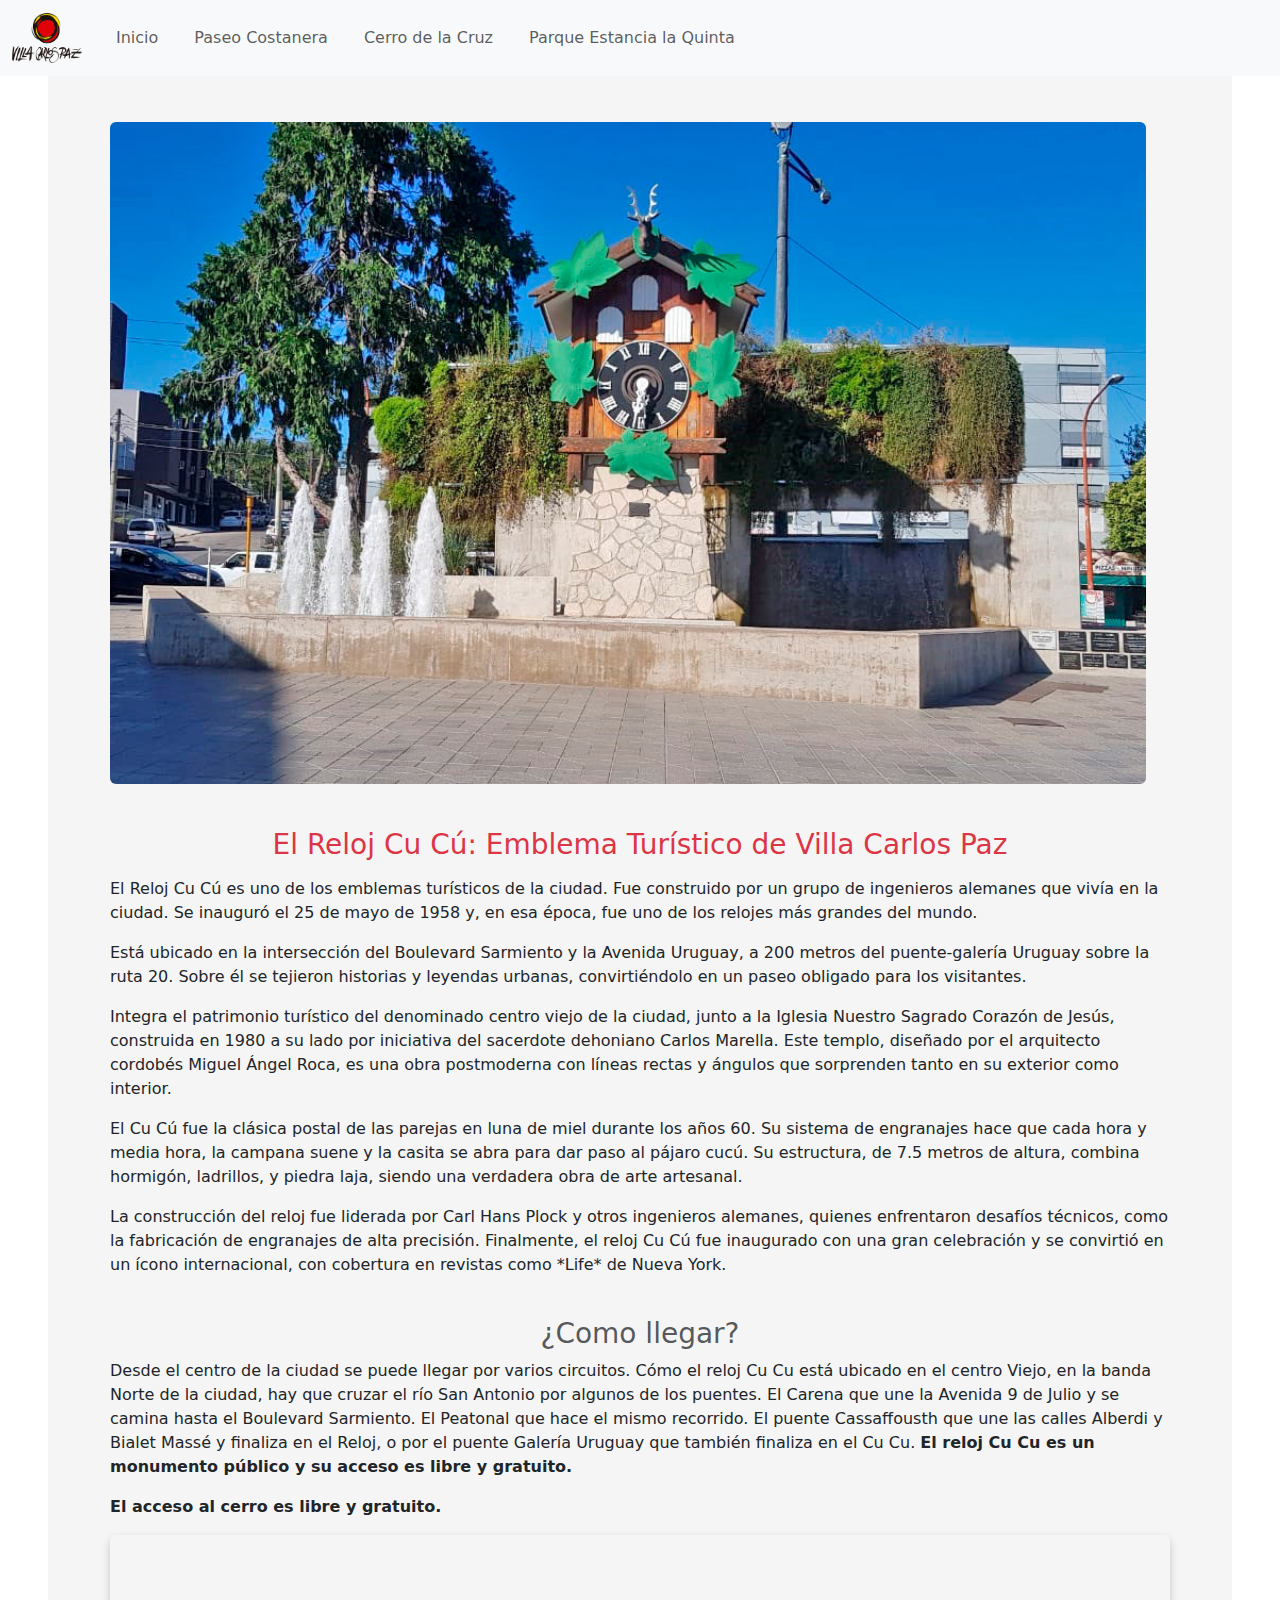
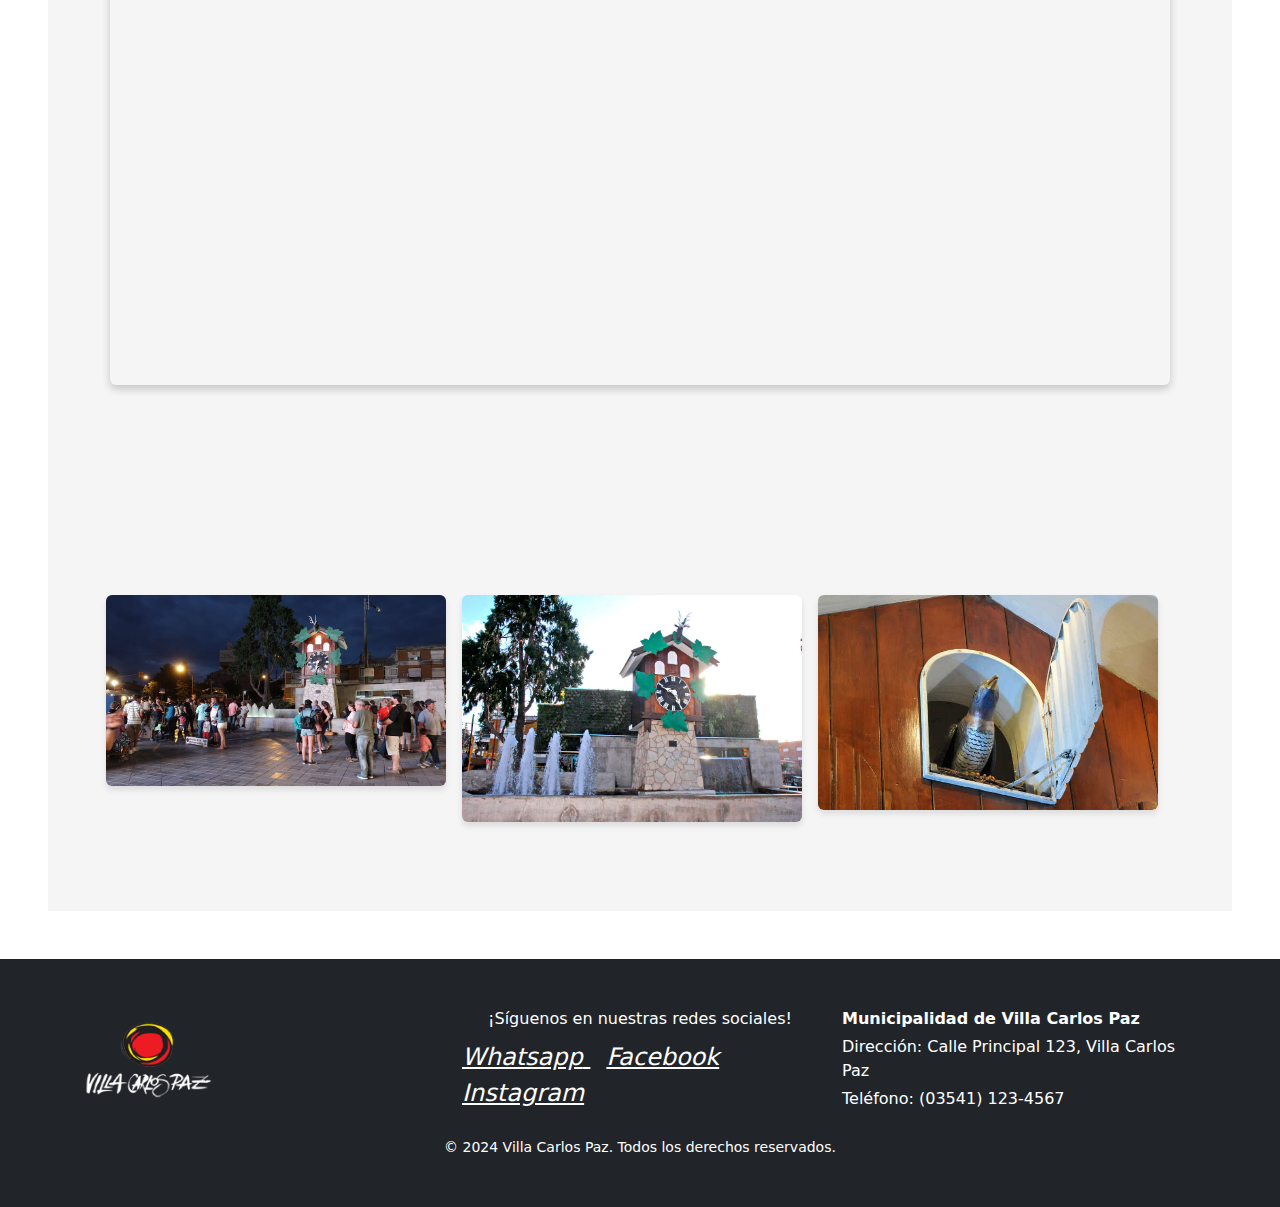
<file: relojcucu.html>
<!DOCTYPE html>
<html lang="en">
<head>
    <meta charset="UTF-8">
    <meta name="viewport" content="width=device-width, initial-scale=1.0">
    <link rel="icon" href="imagenes/icono.ico">
    <link rel="stylesheet" href="css/estilos.css">
    <link href="https://cdn.jsdelivr.net/npm/bootstrap@5.3.3/dist/css/bootstrap.min.css" rel="stylesheet" integrity="sha384-QWTKZyjpPEjISv5WaRU9OFeRpok6YctnYmDr5pNlyT2bRjXh0JMhjY6hW+ALEwIH" crossorigin="anonymous">
    <link href="https://fonts.googleapis.com/css2?family=Roboto:wght@400;700&display=swap" rel="stylesheet">
    <title>Reloj Cu cú</title>
    <meta name="keywords" content="vcp, carlos paz, villa carlos paz, cordoba, vacaciones, vacaciones en familia, sierra">
    <meta name="description" content="Visita el emblemático Reloj Cu Cú de Villa Carlos Paz, una obra histórica inaugurada en 1958. Disfruta de sus leyendas, su diseño único y las postales que ofrece este ícono turístico. ¡Entrada libre y gratuita!">
</head>
<body>
   <header class="row"> <nav class="navbar navbar-expand-lg navbar-light bg-light fixed-top ">
        <div class="container-fluid">
          <a class="logo navbar-brand" href="#visita"> <img src="imagenes/vcp.jpg" id="logo" alt="villacarlospazoficial"></a>
          <button class="navbar-toggler" type="button" data-bs-toggle="collapse" data-bs-target="#navbarNav" aria-controls="navbarNav" aria-expanded="false" aria-label="Toggle navigation">
            <span class="navbar-toggler-icon"></span>
          </button>
          <div class="collapse navbar-collapse" id="navbarNav">
            <ul class="navbar-nav">
              <li class="nav-item">
                <a class="nav-link" href="index.html">Inicio</a>
              </li>
              <li class="nav-item">
                <a class="nav-link" href="paseocostanera.html">Paseo Costanera</a>
              </li>
              <li class="nav-item">
                <a class="nav-link" href="cerrocruz.html">Cerro de la Cruz</a>
              </li>
              <li class="nav-item">
                <a class="nav-link" href="quinta.html">Parque Estancia la Quinta</a>
              </li>
            </ul>
          </div>
        </div>
      </nav>
    </header>
    <main class=" row m-5">
        <div class="row my-4"> 
          <div class="col-12">
           
            <img src="imagenes/relojcucu.jpg"id="principal" class="rounded mx-auto d-block   img-fluid">
        </div>
      </div>
      <div class="col-12">
        <div class="col-12">
          <h3 class=" text-center text-danger">El Reloj Cu Cú: Emblema Turístico de Villa Carlos Paz</h3>
            <p>
                <p>El Reloj Cu Cú es uno de los emblemas turísticos de la ciudad. Fue construido por un grupo de ingenieros alemanes que vivía en la ciudad. Se inauguró el 25 de mayo de 1958 y, en esa época, fue uno de los relojes más grandes del mundo.</p>
                
                <p>Está ubicado en la intersección del Boulevard Sarmiento y la Avenida Uruguay, a 200 metros del puente-galería Uruguay sobre la ruta 20. Sobre él se tejieron historias y leyendas urbanas, convirtiéndolo en un paseo obligado para los visitantes.</p>
                
                <p>Integra el patrimonio turístico del denominado centro viejo de la ciudad, junto a la Iglesia Nuestro Sagrado Corazón de Jesús, construida en 1980 a su lado por iniciativa del sacerdote dehoniano Carlos Marella. Este templo, diseñado por el arquitecto cordobés Miguel Ángel Roca, es una obra postmoderna con líneas rectas y ángulos que sorprenden tanto en su exterior como interior.</p>
                
                <p>El Cu Cú fue la clásica postal de las parejas en luna de miel durante los años 60. Su sistema de engranajes hace que cada hora y media hora, la campana suene y la casita se abra para dar paso al pájaro cucú. Su estructura, de 7.5 metros de altura, combina hormigón, ladrillos, y piedra laja, siendo una verdadera obra de arte artesanal.</p>
                
                <p>La construcción del reloj fue liderada por Carl Hans Plock y otros ingenieros alemanes, quienes enfrentaron desafíos técnicos, como la fabricación de engranajes de alta precisión. Finalmente, el reloj Cu Cú fue inaugurado con una gran celebración y se convirtió en un ícono internacional, con cobertura en revistas como *Life* de Nueva York.</p>
            </p>
        </div>
      </div>
     
            <div class="mapa my-4">
                <h3 class="text-md-center text-muted">¿Como llegar?</h3>
                <p>Desde el centro de la ciudad se puede llegar por varios circuitos. Cómo el reloj Cu Cu está ubicado en el centro Viejo, en la banda Norte de la ciudad, hay que cruzar el río San Antonio por algunos de los puentes. El Carena que une la Avenida 9 de Julio y se camina hasta el Boulevard Sarmiento. El Peatonal que hace el mismo recorrido. El puente Cassaffousth que une las calles Alberdi y Bialet Massé y finaliza en el Reloj, o por el puente Galería Uruguay que también finaliza en el Cu Cu.

                    <span>El reloj Cu Cu es un monumento público y su acceso es libre y gratuito.</span>  

                </p>
                    <span>El acceso al cerro es libre y gratuito.</span></p>
               <div class="ratio ratio-16x9"> <iframe src="https://www.google.com/maps/d/embed?mid=1CbDws4W5g_GPeMhdUye8n0wgGqnvfL5o&ehbc=2E312F"  class="rounded mx-auto d-block"></iframe>

               </div>
              </div>
    
              <div class="grid row g-3 my-4">
          <div class="col-12 col-sm-6 col-md-4">
              <img src="imagenes/relojcucu2.jpg" class="img-fluid rounded" alt="Imagen 1">
          </div>
          <div class="col-12 col-sm-6 col-md-4">
              <img src="imagenes/relojcucu3.jpg" class="img-fluid rounded" alt="Imagen 2">
          </div>
          <div class="col-12 col-sm-6 col-md-4">
              <img src="imagenes/relojcucu4.jpg" class="img-fluid rounded" alt="Imagen 3">
          </div>
           
    </main>  
    <footer id="contacto" class="bg-dark text-white py-5">
        <div class="container">
          <div class="row text-center text-md-start align-items-center">
            
            <div class="col-md-4 mb-3 mb-md-0">
              <img src="imagenes/logo1.jpg" alt="Logo de Villa Carlos Paz" class="img-fluid" style="max-height: 80px;">
            </div>
      
            
            <div class="redes col-md-4 mb-3 mb-md-0">
              <p class="mb-2 text-md-center">¡Síguenos en nuestras redes sociales!</p>
              <a href="https://api.whatsapp.com/send?phone=543541528822" class="text-white me-3 fs-4">
                <i>Whatsapp</i>
              </a>
              <a href="https://www.facebook.com/VillaCarlosPaz.SecretariadeTurismo" class="text-white me-3 fs-4">
                <i>Facebook</i>
              </a>
              <a href="https://www.instagram.com/villacarlospazoficial/" class="text-white fs-4">
                <i>Instagram</i>
              </a>
            </div>
      
          
            <div class="col-md-4">
              <p class="mb-1"><strong>Municipalidad de Villa Carlos Paz</strong></p>
              <p class="mb-1">Dirección: Calle Principal 123, Villa Carlos Paz</p>
              <p class="mb-0">Teléfono: (03541) 123-4567</p>
            </div>
          </div>
      
         
          <div class="row mt-4">
            <div class="col-12 text-center">
              <small>&copy; 2024 Villa Carlos Paz. Todos los derechos reservados.</small>
            </div>
          </div>
        </div>
      </footer>
      
    <script src="https://cdn.jsdelivr.net/npm/bootstrap@5.3.3/dist/js/bootstrap.bundle.min.js" integrity="sha384-YvpcrYf0tY3lHB60NNkmXc5s9fDVZLESaAA55NDzOxhy9GkcIdslK1eN7N6jIeHz" crossorigin="anonymous"></script>
</body>
</html>
</file>
<file: css/estilos.css>
@charset "UTF-8";
#logo {
  width: 70px;
  height: 50px;
}

header ul {
  list-style: none;
}

header ul li {
  margin: 5px;
  padding: 5px;
}

header ul li a {
  border-radius: 10px;
}

header ul li a:hover {
  background-color: rosybrown;
}

main {
  background-color: whitesmoke;
  padding: 50px;
}

main #visita {
  background-color: #f9f9f9;
  padding: 50px 20px;
}

#hacer {
  padding: 50px 20px;
}

main #hacer ul {
  list-style: none;
  padding-left: 20px;
}
main #hacer li {
  font-size: 18px;
  color: #333;
  margin: 5px 0;
}

span {
  font-weight: bold;
}

main #hacer h3 {
  color: red;
}

@media (max-width: 768px) {
  #hacer {
    display: flex;
    flex-direction: column; /* Organiza los elementos en una columna */
    padding: 10px; /* Ajusta el espaciado para dispositivos pequeños */
  }
  #hacer .hacer {
    width: 100%; /* Cada columna ocupa el 100% del ancho */
    margin-bottom: 20px; /* Agrega separación entre las columnas */
  }
  #hacer h2 {
    font-size: 1.5rem; /* Ajusta el tamaño del título */
    margin-bottom: 20px; /* Espaciado adicional debajo del título */
  }
  #hacer h3 {
    font-size: 1.2rem; /* Ajusta el tamaño de los subtítulos */
  }
  /* Secciones de fondo con imágenes */
  .paseo, .cerro, .cucu, .quinta {
    height: auto;
    background-size: cover; /* Ajusta la imagen de fondo */
    min-height: 200px; /* Establece una altura mínima */
  }
  .paseo h3, .cerro h3, .cucu h3, .quinta h3 {
    font-size: 22px;
  }
  .paseo p, .cerro p, .cucu p, .quinta p {
    font-size: 1rem;
    line-height: 1.4;
  }
}
@keyframes fadeInUp {
  from {
    opacity: 0;
    transform: translateY(20px);
  }
  to {
    opacity: 1;
    transform: translateY(0);
  }
}
.visita .cerro, .quinta, .cucu, .paseo {
  animation: fadeInUp 1s ease-in-out;
  opacity: 0; /* Por defecto no es visible */
}

.visita .cerro:hover, .cucu:hover, .quinta:hover, .paseo:hover {
  transform: scale(1.05); /* Efecto de zoom al pasar el mouse */
  transition: transform 0.3s ease-in-out;
}

.visita img:hover {
  transform: scale(1.05); /* Efecto de zoom al pasar el mouse */
  transition: transform 0.3s ease-in-out;
}

.visita .cerro, .cucu, .quinta, .paseo {
  opacity: 1;
}

/* PASEO COSTANERA*/
#principal {
  width: 100%; /* Asegura que la imagen ocupe todo el ancho disponible */
  height: auto; /* Mantiene las proporciones */
  margin-bottom: 20px; /* Añade separación con el texto */
}

.mapa iframe {
  border-radius: 10px;
  box-shadow: 0 4px 8px rgba(0, 0, 0, 0.2);
  width: 100%;
  height: 450px;
  border: relative 0;
  margin-bottom: 40px;
}

.grid img {
  margin-bottom: 15px; /* Espaciado adicional entre imágenes */
}

.grid .img-fluid {
  box-shadow: 0 4px 6px rgba(0, 0, 0, 0.1); /* Sombra sutil para las imágenes */
}

@media (max-width: 768px) {
  #principal {
    min-height: auto; /* Se ajusta la altura de la imagen para pantallas más pequeñas */
  }
  .row p {
    font-size: 1rem; /* Ajusta el tamaño del texto en pantallas pequeñas */
    margin-bottom: 15px; /* Añade espacio debajo de cada párrafo */
    text-align: center;
  }
  /* Ajustes para pantallas pequeñas */
  .grid {
    margin-top: 15px; /* Margen superior para separar las imágenes del mapa */
  }
  .grid img {
    margin-bottom: 10px; /* Espaciado inferior adicional entre imágenes */
  }
  /* Ajustar la altura del mapa en dispositivos móviles */
  .mapa iframe {
    width: 100%;
    height: 140px; /* Reduce la altura del mapa en pantallas pequeñas */
  }
}
footer {
  background-color: rgb(246, 255, 0);
}

footer #logo {
  float: left;
  height: 80px;
  width: 150px;
}

@media (max-width: 576px) {
  footer {
    padding: 15px; /* Reduce el relleno en pantallas pequeñas */
  }
  footer .col-md-4 {
    margin-bottom: 15px; /* Añade separación entre columnas */
  }
  footer img {
    max-height: 50px; /* Tamaño más pequeño del logo */
  }
  footer .redes a {
    font-size: 1.2rem; /* Reduce el tamaño de los íconos */
  }
}
body {
  font-family: "Roboto", sans-serif;
}

html {
  scroll-behavior: smooth;
}

* {
  padding: 0;
  margin: 0;
}

/*# sourceMappingURL=estilos.css.map */
</file>
